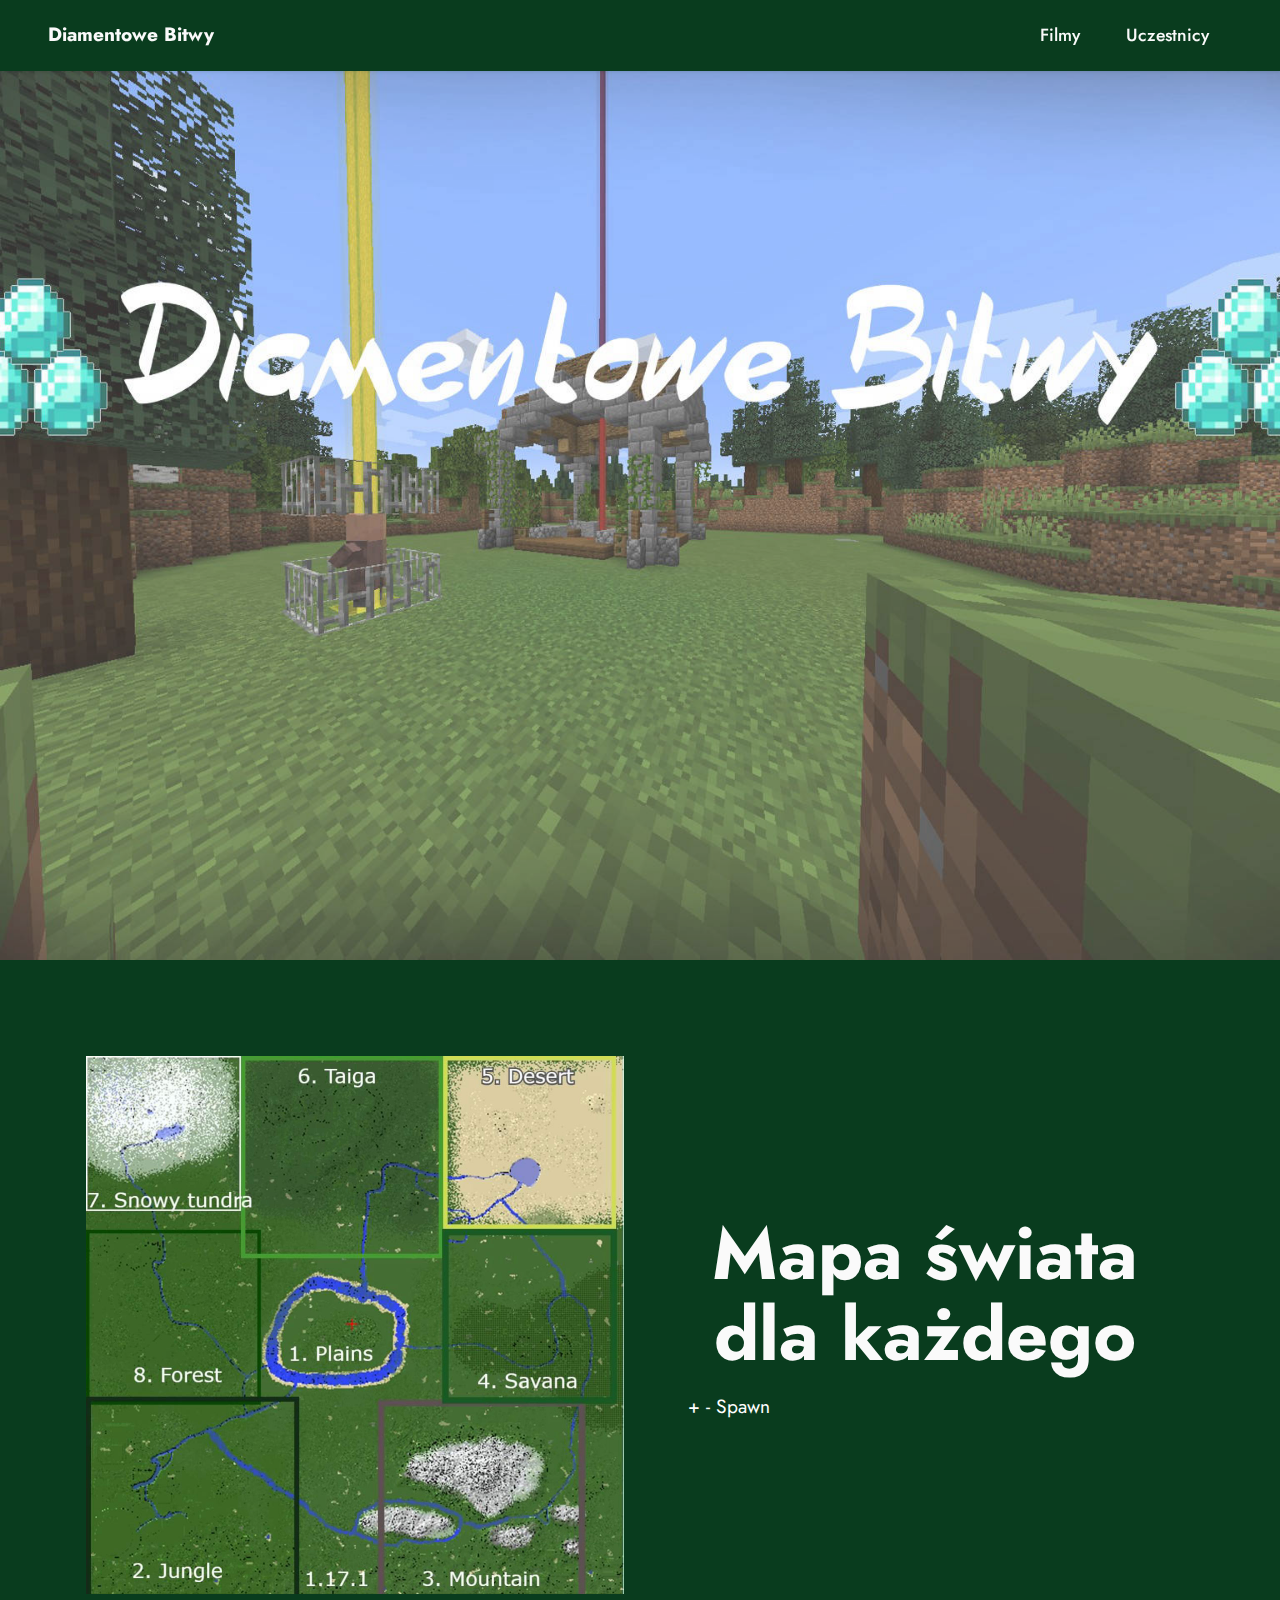
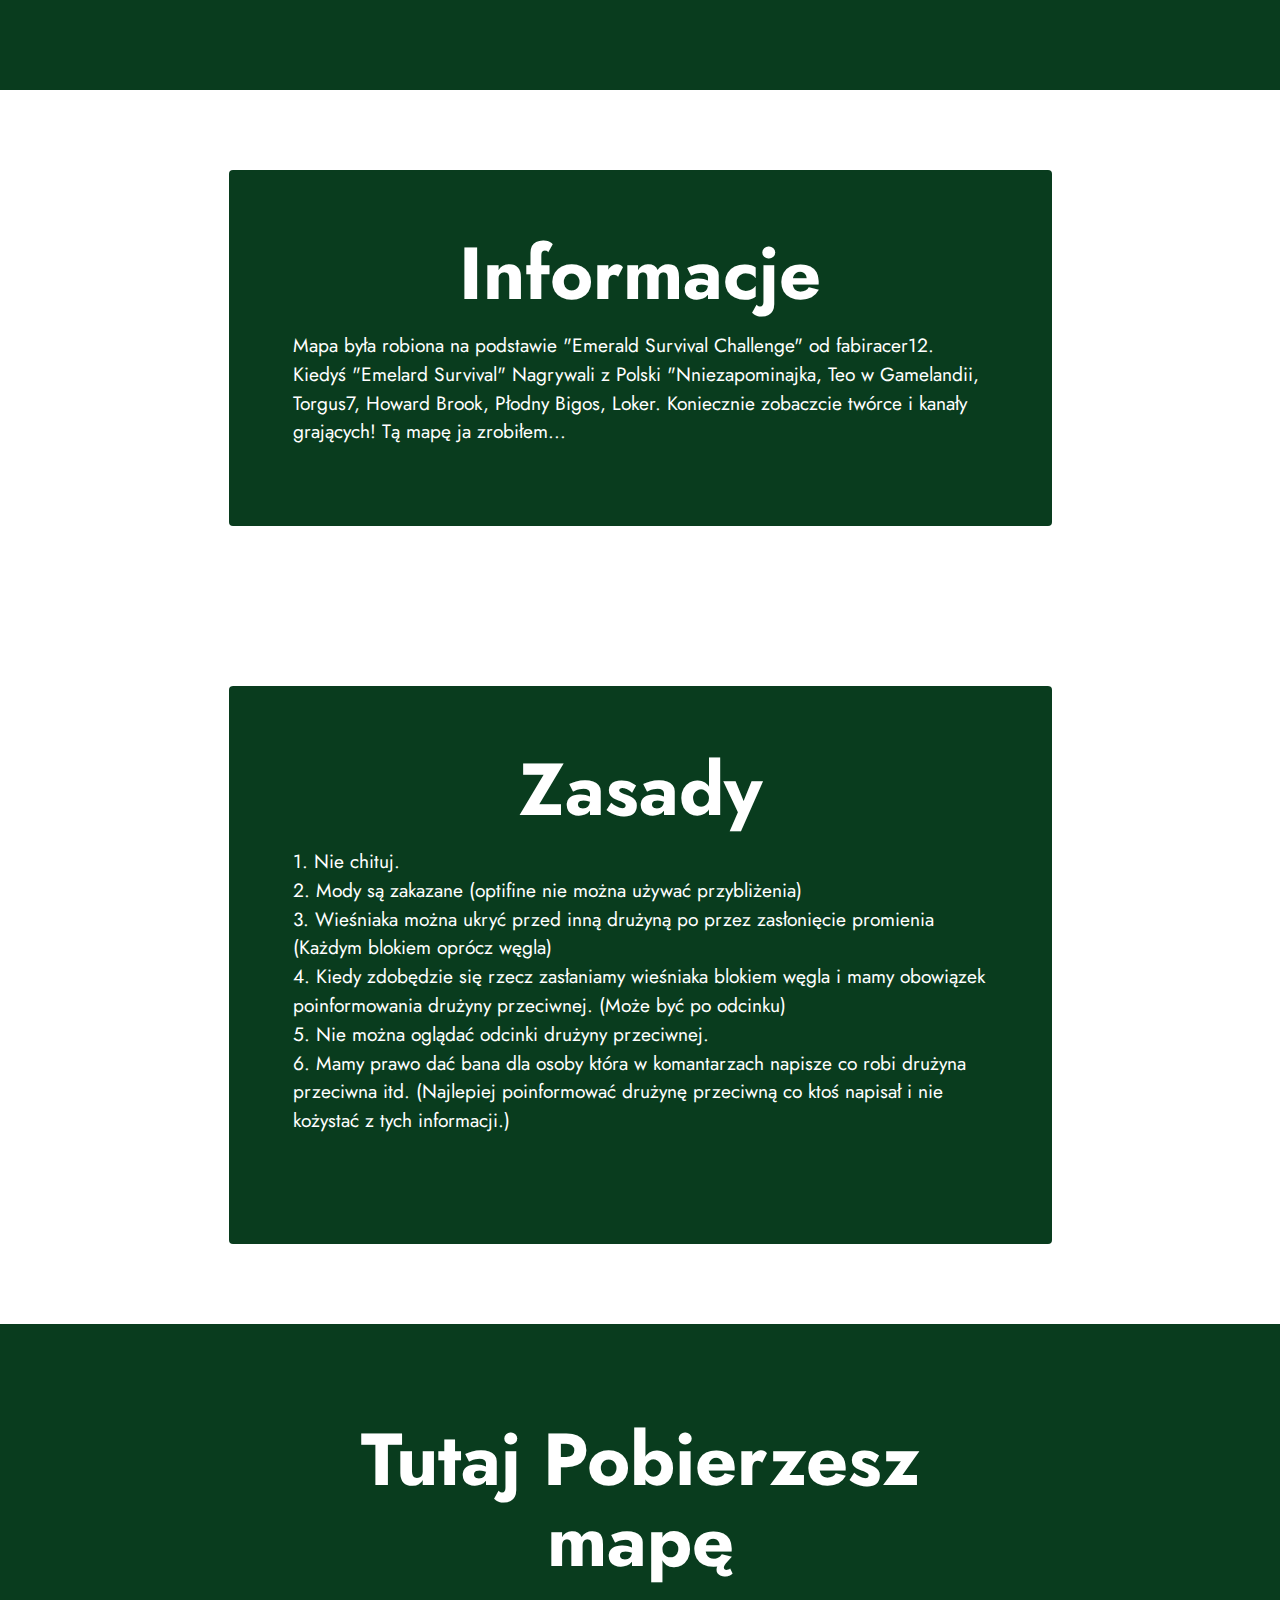
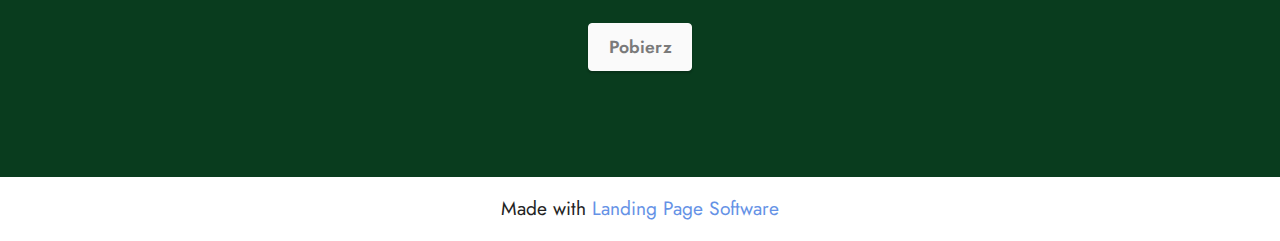
<file: index.html>
<!DOCTYPE html>
<html  >
<head>
  <!-- Site made with Mobirise Website Builder v5.8.4, https://mobirise.com -->
  <meta charset="UTF-8">
  <meta http-equiv="X-UA-Compatible" content="IE=edge">
  <meta name="generator" content="Mobirise v5.8.4, mobirise.com">
  <meta name="viewport" content="width=device-width, initial-scale=1, minimum-scale=1">
  <link rel="shortcut icon" href="assets/images/logo.png" type="image/x-icon">
  <meta name="description" content="">
  
  
  <title>Home</title>
  <link rel="stylesheet" href="assets/bootstrap/css/bootstrap.min.css">
  <link rel="stylesheet" href="assets/bootstrap/css/bootstrap-grid.min.css">
  <link rel="stylesheet" href="assets/bootstrap/css/bootstrap-reboot.min.css">
  <link rel="stylesheet" href="assets/parallax/jarallax.css">
  <link rel="stylesheet" href="assets/dropdown/css/style.css">
  <link rel="stylesheet" href="assets/socicon/css/styles.css">
  <link rel="stylesheet" href="assets/theme/css/style.css">
  <link rel="preload" href="https://fonts.googleapis.com/css?family=Jost:100,200,300,400,500,600,700,800,900,100i,200i,300i,400i,500i,600i,700i,800i,900i&display=swap" as="style" onload="this.onload=null;this.rel='stylesheet'">
  <noscript><link rel="stylesheet" href="https://fonts.googleapis.com/css?family=Jost:100,200,300,400,500,600,700,800,900,100i,200i,300i,400i,500i,600i,700i,800i,900i&display=swap"></noscript>
  <link rel="preload" as="style" href="assets/mobirise/css/mbr-additional.css"><link rel="stylesheet" href="assets/mobirise/css/mbr-additional.css" type="text/css">

  
  
  
</head>
<body>
  
  <section data-bs-version="5.1" class="menu menu1 cid-tIFEmfMjSr" once="menu" id="menu1-r">
    

    <nav class="navbar navbar-dropdown navbar-fixed-top navbar-expand-lg">
        <div class="container-fluid">
            <div class="navbar-brand">
                
                <span class="navbar-caption-wrap"><a class="navbar-caption text-white text-primary display-7" href="index.html">Diamentowe Bitwy</a></span>
            </div>
            <button class="navbar-toggler" type="button" data-toggle="collapse" data-bs-toggle="collapse" data-target="#navbarSupportedContent" data-bs-target="#navbarSupportedContent" aria-controls="navbarNavAltMarkup" aria-expanded="false" aria-label="Toggle navigation">
                <div class="hamburger">
                    <span></span>
                    <span></span>
                    <span></span>
                    <span></span>
                </div>
            </button>
            <div class="collapse navbar-collapse" id="navbarSupportedContent">
                <ul class="navbar-nav nav-dropdown nav-right" data-app-modern-menu="true"><li class="nav-item"><a class="nav-link link text-white text-primary display-4" href="page1.html">Filmy</a></li>
                    <li class="nav-item"><a class="nav-link link text-white text-primary display-4" href="page2.html">Uczestnicy</a></li></ul>
                
                
            </div>
        </div>
    </nav>
</section>

<section data-bs-version="5.1" class="header3 cid-tBj3j4cXCJ mbr-fullscreen" id="header3-k">

    

    
    <div class="mbr-overlay" style="opacity: 0.2; background-color: rgb(255, 255, 255);"></div>

    <div class="align-center container">
        <div class="row justify-content-end">
            <div class="col-12 col-lg-6">
                <h1 class="mbr-section-title mbr-fonts-style mb-3 display-1"></h1>
                
                <p class="mbr-text mbr-fonts-style display-7"></p>
                
            </div>
        </div>
    </div>
</section>

<section data-bs-version="5.1" class="header11 cid-tBj3AM54UW" id="header11-l">

    

    
    

    <div class="container">
        <div class="row justify-content-center">
            <div class="col-12 col-md-6 image-wrapper">
                <img class="w-100" src="assets/images/333593899-150617737861960-5269788761025843151-n-1076x1076.jpg" alt="Mobirise Website Builder">
            </div>
            <div class="col-12 col-md">
                <div class="text-wrapper text-center">
                    <h1 class="mbr-section-title mbr-fonts-style mb-3 display-1"><strong>Mapa świata</strong><br><strong>dla każdego</strong></h1>
                    <p class="mbr-text mbr-fonts-style display-7">+ - Spawn</p>
                    
                </div>
            </div>
        </div>
    </div>
</section>

<section data-bs-version="5.1" class="header12 cid-tBj5zyMYZY mbr-parallax-background" id="header12-n">

    

    
    <div class="mbr-overlay" style="opacity: 0.3; background-color: rgb(255, 255, 255);">
    </div>
    <div class="container">
        <div class="row justify-content-center">
            <div class="card col-12 col-md-12 col-lg-9">
                <div class="card-wrapper">
                    <div class="card-box align-center">
                        <h1 class="card-title mbr-fonts-style mb-3 display-1"><strong>Informacje</strong></h1>
                        <p class="mbr-text mbr-fonts-style display-7">Mapa była robiona na podstawie "Emerald Survival Challenge" od fabiracer12.&nbsp;<br>Kiedyś "Emelard Survival" Nagrywali z Polski "Nniezapominajka, Teo w Gamelandii, Torgus7, Howard Brook, Płodny Bigos, Loker. Koniecznie zobaczcie twórce i kanały grających! Tą mapę ja zrobiłem...</p>
                        
                    </div>
                </div>
            </div>
        </div>
    </div>
</section>

<section data-bs-version="5.1" class="header12 cid-tBj4MFGU7x mbr-parallax-background" id="header12-m">

    

    
    <div class="mbr-overlay" style="opacity: 0.3; background-color: rgb(255, 255, 255);">
    </div>
    <div class="container">
        <div class="row justify-content-center">
            <div class="card col-12 col-md-12 col-lg-9">
                <div class="card-wrapper">
                    <div class="card-box align-center">
                        <h1 class="card-title mbr-fonts-style mb-3 display-1"><strong>Zasady</strong></h1>
                        <p class="mbr-text mbr-fonts-style display-7">1. Nie chituj.<br>2. Mody są zakazane (optifine nie można używać przybliżenia)<br>3. Wieśniaka można ukryć przed inną drużyną po przez zasłonięcie promienia (Każdym blokiem oprócz węgla)<br>4. Kiedy zdobędzie się rzecz zasłaniamy wieśniaka blokiem węgla i mamy obowiązek poinformowania drużyny przeciwnej. (Może być po odcinku)<br>5. Nie można oglądać odcinki drużyny przeciwnej.&nbsp;<br>6. Mamy prawo dać bana dla osoby która w komantarzach napisze co robi drużyna przeciwna itd. (Najlepiej poinformować drużynę przeciwną co ktoś napisał i nie kożystać z tych informacji.)<br><br></p>
                        
                    </div>
                </div>
            </div>
        </div>
    </div>
</section>

<section data-bs-version="5.1" class="info1 cid-tBjaaHcxC1" id="info1-q">
    

    
    
    <div class="align-center container">
        <div class="row justify-content-center">
            <div class="col-12 col-lg-8">
                <h3 class="mbr-section-title mb-4 mbr-fonts-style display-1">
                    <strong>Tutaj Pobierzesz mapę</strong></h3>
                
                <div class="mbr-section-btn"><a class="btn btn-white display-4" href="https://mega.nz/file/nn4FRabK#D6JjVZd9YiImeZvHR_sEaXk6eDS97fbEOVmbE5u9Cl4">Pobierz</a></div>
            </div>
        </div>
    </div>
</section><section class="display-7" style="padding: 0;align-items: center;justify-content: center;flex-wrap: wrap;    align-content: center;display: flex;position: relative;height: 4rem;"><a href="https://mobiri.se/2761815" style="flex: 1 1;height: 4rem;position: absolute;width: 100%;z-index: 1;"><img alt="" style="height: 4rem;" src="[data-uri]"></a><p style="margin: 0;text-align: center;" class="display-7">Made with &#8204;</p><a style="z-index:1" href="https://mobirise.com/builder/landing-page-software.html">Landing Page Software</a></section><script src="assets/bootstrap/js/bootstrap.bundle.min.js"></script>  <script src="assets/parallax/jarallax.js"></script>  <script src="assets/smoothscroll/smooth-scroll.js"></script>  <script src="assets/ytplayer/index.js"></script>  <script src="assets/dropdown/js/navbar-dropdown.js"></script>  <script src="assets/theme/js/script.js"></script>  
  
  
</body>
</html>
</file>
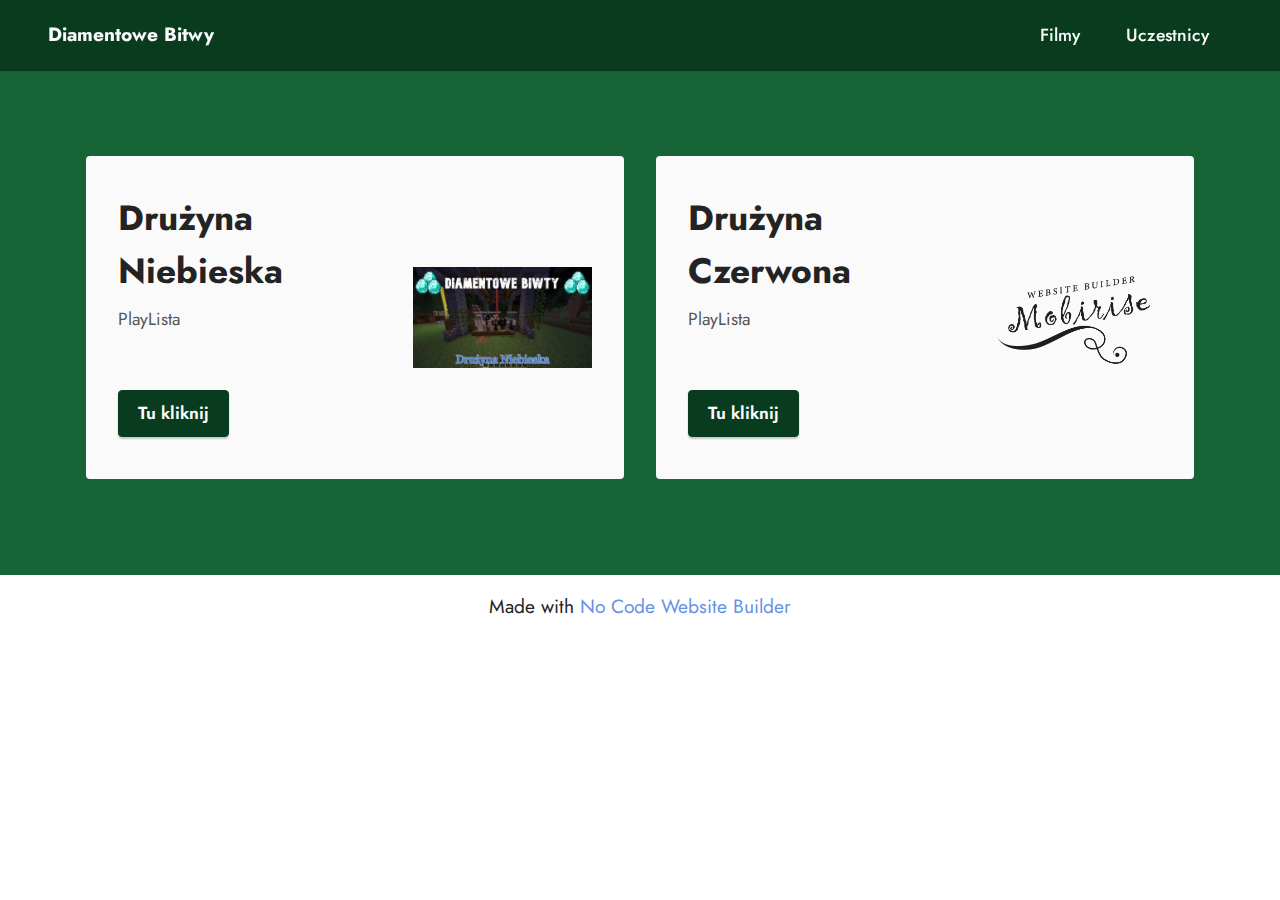
<file: page1.html>
<!DOCTYPE html>
<html  >
<head>
  <!-- Site made with Mobirise Website Builder v5.8.4, https://mobirise.com -->
  <meta charset="UTF-8">
  <meta http-equiv="X-UA-Compatible" content="IE=edge">
  <meta name="generator" content="Mobirise v5.8.4, mobirise.com">
  <meta name="viewport" content="width=device-width, initial-scale=1, minimum-scale=1">
  <link rel="shortcut icon" href="assets/images/logo.png" type="image/x-icon">
  <meta name="description" content="">
  
  
  <title>Filmy</title>
  <link rel="stylesheet" href="assets/web/assets/mobirise-icons2/mobirise2.css">
  <link rel="stylesheet" href="assets/bootstrap/css/bootstrap.min.css">
  <link rel="stylesheet" href="assets/bootstrap/css/bootstrap-grid.min.css">
  <link rel="stylesheet" href="assets/bootstrap/css/bootstrap-reboot.min.css">
  <link rel="stylesheet" href="assets/dropdown/css/style.css">
  <link rel="stylesheet" href="assets/socicon/css/styles.css">
  <link rel="stylesheet" href="assets/theme/css/style.css">
  <link rel="preload" href="https://fonts.googleapis.com/css?family=Jost:100,200,300,400,500,600,700,800,900,100i,200i,300i,400i,500i,600i,700i,800i,900i&display=swap" as="style" onload="this.onload=null;this.rel='stylesheet'">
  <noscript><link rel="stylesheet" href="https://fonts.googleapis.com/css?family=Jost:100,200,300,400,500,600,700,800,900,100i,200i,300i,400i,500i,600i,700i,800i,900i&display=swap"></noscript>
  <link rel="preload" as="style" href="assets/mobirise/css/mbr-additional.css"><link rel="stylesheet" href="assets/mobirise/css/mbr-additional.css" type="text/css">

  
  
  
</head>
<body>
  
  <section data-bs-version="5.1" class="menu menu1 cid-tIFEmfMjSr" once="menu" id="menu1-s">
    

    <nav class="navbar navbar-dropdown navbar-fixed-top navbar-expand-lg">
        <div class="container-fluid">
            <div class="navbar-brand">
                
                <span class="navbar-caption-wrap"><a class="navbar-caption text-white text-primary display-7" href="index.html">Diamentowe Bitwy</a></span>
            </div>
            <button class="navbar-toggler" type="button" data-toggle="collapse" data-bs-toggle="collapse" data-target="#navbarSupportedContent" data-bs-target="#navbarSupportedContent" aria-controls="navbarNavAltMarkup" aria-expanded="false" aria-label="Toggle navigation">
                <div class="hamburger">
                    <span></span>
                    <span></span>
                    <span></span>
                    <span></span>
                </div>
            </button>
            <div class="collapse navbar-collapse" id="navbarSupportedContent">
                <ul class="navbar-nav nav-dropdown nav-right" data-app-modern-menu="true"><li class="nav-item"><a class="nav-link link text-white text-primary display-4" href="page1.html">Filmy</a></li>
                    <li class="nav-item"><a class="nav-link link text-white text-primary display-4" href="page2.html">Uczestnicy</a></li></ul>
                
                
            </div>
        </div>
    </nav>
</section>

<section data-bs-version="5.1" class="features4 cid-tIFG67eZ24" id="features5-t">

    

    
    
    <div class="container">
        <div class="row">
            <div class="col-12 col-lg-6">
                <div class="card-wrapper">
                    <div class="row">
                        <div class="col-12 col-md-7">
                            <div class="text-wrapper">
                                <h6 class="card-subtitle mbr-fonts-style mb-2 display-4"></h6>
                                <h5 class="card-title mbr-fonts-style display-5">
                                    <strong>Drużyna Niebieska&nbsp;</strong></h5>
                                <p class="mbr-text mbr-fonts-style mb-5 display-4">PlayLista&nbsp;</p>
                                <div class="mbr-section-btn"><a href="https://mobiri.se" class="btn btn-success display-4">Tu kliknij</a></div>
                            </div>
                        </div>
                        <div class="col-12 col-md-5">
                            <div class="img-wrapper">
                                <img src="assets/images/diamentowa-druzyna-niebieska-0-432x243.jpeg" alt="Mobirise Website Builder">
                            </div>
                        </div>
                    </div>
                </div>
            </div>
            <div class="col-12 col-lg-6">
                <div class="card-wrapper">
                    <div class="row">
                        <div class="col-12 col-md-7">
                            <div class="text-wrapper">
                                <h6 class="card-subtitle mbr-fonts-style mb-2 display-4"></h6>
                                <h5 class="card-title mbr-fonts-style display-5"><strong>Drużyna Czerwona&nbsp;</strong></h5>
                                <p class="mbr-text mbr-fonts-style mb-5 display-4">PlayLista</p>
                                <div class="mbr-section-btn"><a href="https://mobiri.se" class="btn btn-success display-4">Tu kliknij</a></div>
                            </div>
                        </div>
                        <div class="col-12 col-md-5">
                            <div class="img-wrapper">
                                <img src="assets/images/3.png" alt="Mobirise Website Builder">
                            </div>
                        </div>
                    </div>
                </div>
            </div>
        </div>
    </div>
</section><section class="display-7" style="padding: 0;align-items: center;justify-content: center;flex-wrap: wrap;    align-content: center;display: flex;position: relative;height: 4rem;"><a href="https://mobiri.se/2761815" style="flex: 1 1;height: 4rem;position: absolute;width: 100%;z-index: 1;"><img alt="" style="height: 4rem;" src="[data-uri]"></a><p style="margin: 0;text-align: center;" class="display-7">Made with &#8204;</p><a style="z-index:1" href="https://mobirise.com/builder/no-code-website-builder.html">No Code Website Builder</a></section><script src="assets/bootstrap/js/bootstrap.bundle.min.js"></script>  <script src="assets/smoothscroll/smooth-scroll.js"></script>  <script src="assets/ytplayer/index.js"></script>  <script src="assets/dropdown/js/navbar-dropdown.js"></script>  <script src="assets/theme/js/script.js"></script>  
  
  
</body>
</html>
</file>
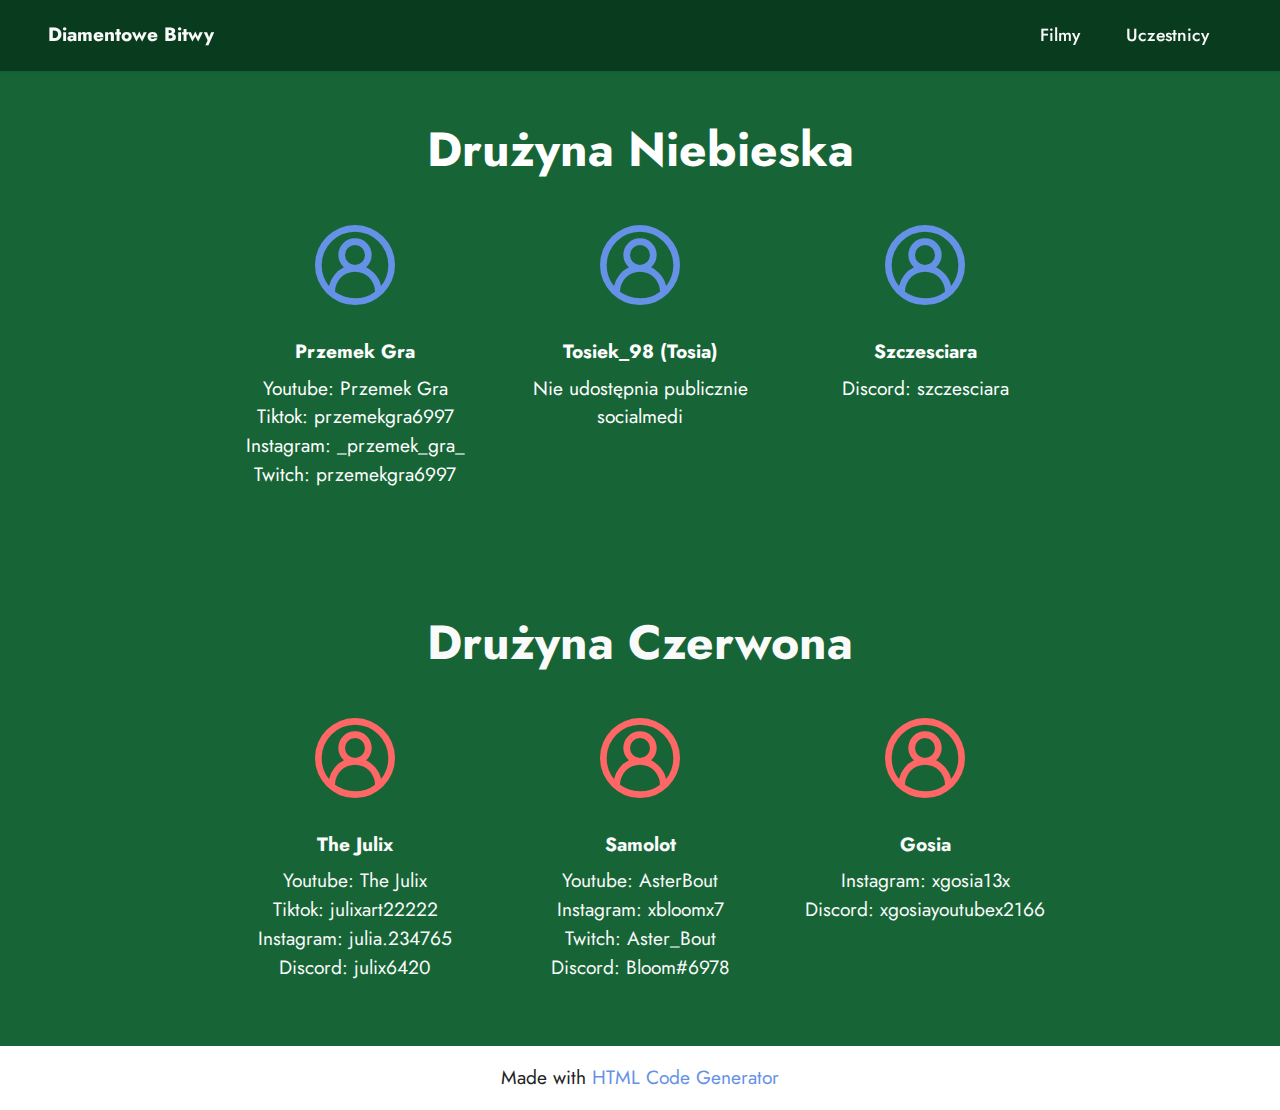
<file: page2.html>
<!DOCTYPE html>
<html  >
<head>
  <!-- Site made with Mobirise Website Builder v5.8.4, https://mobirise.com -->
  <meta charset="UTF-8">
  <meta http-equiv="X-UA-Compatible" content="IE=edge">
  <meta name="generator" content="Mobirise v5.8.4, mobirise.com">
  <meta name="viewport" content="width=device-width, initial-scale=1, minimum-scale=1">
  <link rel="shortcut icon" href="assets/images/logo.png" type="image/x-icon">
  <meta name="description" content="">
  
  
  <title>uczestnicy</title>
  <link rel="stylesheet" href="assets/web/assets/mobirise-icons2/mobirise2.css">
  <link rel="stylesheet" href="assets/bootstrap/css/bootstrap.min.css">
  <link rel="stylesheet" href="assets/bootstrap/css/bootstrap-grid.min.css">
  <link rel="stylesheet" href="assets/bootstrap/css/bootstrap-reboot.min.css">
  <link rel="stylesheet" href="assets/dropdown/css/style.css">
  <link rel="stylesheet" href="assets/socicon/css/styles.css">
  <link rel="stylesheet" href="assets/theme/css/style.css">
  <link rel="preload" href="https://fonts.googleapis.com/css?family=Jost:100,200,300,400,500,600,700,800,900,100i,200i,300i,400i,500i,600i,700i,800i,900i&display=swap" as="style" onload="this.onload=null;this.rel='stylesheet'">
  <noscript><link rel="stylesheet" href="https://fonts.googleapis.com/css?family=Jost:100,200,300,400,500,600,700,800,900,100i,200i,300i,400i,500i,600i,700i,800i,900i&display=swap"></noscript>
  <link rel="preload" as="style" href="assets/mobirise/css/mbr-additional.css"><link rel="stylesheet" href="assets/mobirise/css/mbr-additional.css" type="text/css">

  
  
  
</head>
<body>
  
  <section data-bs-version="5.1" class="menu menu1 cid-tIFEmfMjSr" once="menu" id="menu1-u">
    

    <nav class="navbar navbar-dropdown navbar-fixed-top navbar-expand-lg">
        <div class="container-fluid">
            <div class="navbar-brand">
                
                <span class="navbar-caption-wrap"><a class="navbar-caption text-white text-primary display-7" href="index.html">Diamentowe Bitwy</a></span>
            </div>
            <button class="navbar-toggler" type="button" data-toggle="collapse" data-bs-toggle="collapse" data-target="#navbarSupportedContent" data-bs-target="#navbarSupportedContent" aria-controls="navbarNavAltMarkup" aria-expanded="false" aria-label="Toggle navigation">
                <div class="hamburger">
                    <span></span>
                    <span></span>
                    <span></span>
                    <span></span>
                </div>
            </button>
            <div class="collapse navbar-collapse" id="navbarSupportedContent">
                <ul class="navbar-nav nav-dropdown nav-right" data-app-modern-menu="true"><li class="nav-item"><a class="nav-link link text-white text-primary display-4" href="page1.html">Filmy</a></li>
                    <li class="nav-item"><a class="nav-link link text-white text-primary display-4" href="page2.html">Uczestnicy</a></li></ul>
                
                
            </div>
        </div>
    </nav>
</section>

<section data-bs-version="5.1" class="features1 cid-tIFIr1PG9h" id="features1-v">
    

    
    
    <div class="container">
        <div class="row">
            <div class="col-12 col-lg-9">
                <h3 class="mbr-section-title mbr-fonts-style align-center mb-0 display-2">
                    <strong>Drużyna Niebieska</strong></h3>
                
            </div>
        </div>
        <div class="row">
            <div class="card col-12 col-md-6 col-lg-3">
                <div class="card-wrapper">
                    <div class="card-box align-center">
                        <div class="iconfont-wrapper">
                            <span class="mbr-iconfont mobi-mbri-user-2 mobi-mbri"></span>
                        </div>
                        <h5 class="card-title mbr-fonts-style display-7"><strong>Przemek Gra</strong></h5>
                        <p class="card-text mbr-fonts-style display-7">Youtube: Przemek Gra<br>Tiktok: przemekgra6997<br>Instagram: _przemek_gra_<br>Twitch: przemekgra6997</p>
                    </div>
                </div>
            </div>
            <div class="card col-12 col-md-6 col-lg-3">
                <div class="card-wrapper">
                    <div class="card-box align-center">
                        <div class="iconfont-wrapper">
                            <span class="mbr-iconfont mobi-mbri-user-2 mobi-mbri"></span>
                        </div>
                        <h5 class="card-title mbr-fonts-style display-7"><strong>Tosiek_98 (Tosia)</strong></h5>
                        <p class="card-text mbr-fonts-style display-7">Nie udostępnia publicznie socialmedi</p>
                    </div>
                </div>
            </div>
            <div class="card col-12 col-md-6 col-lg-3">
                <div class="card-wrapper">
                    <div class="card-box align-center">
                        <div class="iconfont-wrapper">
                            <span class="mbr-iconfont mobi-mbri-user-2 mobi-mbri"></span>
                        </div>
                        <h5 class="card-title mbr-fonts-style display-7"><strong>Szczesciara</strong></h5>
                        <p class="card-text mbr-fonts-style display-7">Discord:&nbsp;szczesciara</p>
                    </div>
                </div>
            </div>
            
        </div>
    </div>
</section>

<section data-bs-version="5.1" class="features1 cid-tIFIrtnD5q" id="features1-w">
    

    
    
    <div class="container">
        <div class="row">
            <div class="col-12 col-lg-9">
                <h3 class="mbr-section-title mbr-fonts-style align-center mb-0 display-2"><strong>Drużyna Czerwona</strong></h3>
                
            </div>
        </div>
        <div class="row">
            <div class="card col-12 col-md-6 col-lg-3">
                <div class="card-wrapper">
                    <div class="card-box align-center">
                        <div class="iconfont-wrapper">
                            <span class="mbr-iconfont mobi-mbri-user-2 mobi-mbri"></span>
                        </div>
                        <h5 class="card-title mbr-fonts-style display-7"><strong>The Julix</strong></h5>
                        <p class="card-text mbr-fonts-style display-7">Youtube: The Julix<br>Tiktok: julixart22222<br>Instagram:&nbsp;julia.234765<br>Discord:&nbsp;julix6420</p>
                    </div>
                </div>
            </div>
            <div class="card col-12 col-md-6 col-lg-3">
                <div class="card-wrapper">
                    <div class="card-box align-center">
                        <div class="iconfont-wrapper">
                            <span class="mbr-iconfont mobi-mbri-user-2 mobi-mbri"></span>
                        </div>
                        <h5 class="card-title mbr-fonts-style display-7"><strong>Samolot</strong></h5>
                        <p class="card-text mbr-fonts-style display-7">Youtube: AsterBout<br>Instagram: xbloomx7<br>Twitch: Aster_Bout<br>Discord: Bloom#6978</p>
                    </div>
                </div>
            </div>
            <div class="card col-12 col-md-6 col-lg-3">
                <div class="card-wrapper">
                    <div class="card-box align-center">
                        <div class="iconfont-wrapper">
                            <span class="mbr-iconfont mobi-mbri-user-2 mobi-mbri"></span>
                        </div>
                        <h5 class="card-title mbr-fonts-style display-7"><strong>Gosia</strong></h5>
                        <p class="card-text mbr-fonts-style display-7">Instagram: xgosia13x<br>Discord:&nbsp;xgosiayoutubex2166</p>
                    </div>
                </div>
            </div>
            
        </div>
    </div>
</section><section class="display-7" style="padding: 0;align-items: center;justify-content: center;flex-wrap: wrap;    align-content: center;display: flex;position: relative;height: 4rem;"><a href="https://mobiri.se/2761815" style="flex: 1 1;height: 4rem;position: absolute;width: 100%;z-index: 1;"><img alt="" style="height: 4rem;" src="[data-uri]"></a><p style="margin: 0;text-align: center;" class="display-7">Made with  &#8204;</p><a style="z-index:1" href="https://mobirise.com/builder/html-code-generator.html">HTML Code Generator</a></section><script src="assets/bootstrap/js/bootstrap.bundle.min.js"></script>  <script src="assets/smoothscroll/smooth-scroll.js"></script>  <script src="assets/ytplayer/index.js"></script>  <script src="assets/dropdown/js/navbar-dropdown.js"></script>  <script src="assets/theme/js/script.js"></script>  
  
  
</body>
</html>
</file>
<file: assets/parallax/jarallax.css>
.jarallax {
    position: relative;
    z-index: 0;
}
.jarallax > .jarallax-img {
    position: absolute;
    object-fit: cover;
    /* support for plugin https://github.com/bfred-it/object-fit-images */
    font-family: 'object-fit: cover;';
    top: 0;
    left: 0;
    width: 100%;
    height: 100%;
    z-index: -1;
}
</file>
<file: assets/dropdown/css/style.css>
.navbar-dropdown {
  left: 0;
  padding: 0;
  position: absolute;
  right: 0;
  top: 0;
  transition: all 0.45s ease;
  z-index: 1030;
  background: #282828; }
  .navbar-dropdown .navbar-logo {
    margin-right: 0.8rem;
    transition: margin 0.3s ease-in-out;
    vertical-align: middle; }
    .navbar-dropdown .navbar-logo img {
      height: 3.125rem;
      transition: all 0.3s ease-in-out; }
    .navbar-dropdown .navbar-logo.mbr-iconfont {
      font-size: 3.125rem;
      line-height: 3.125rem; }
  .navbar-dropdown .navbar-caption {
    font-weight: 700;
    white-space: normal;
    vertical-align: -4px;
    line-height: 3.125rem !important; }
    .navbar-dropdown .navbar-caption, .navbar-dropdown .navbar-caption:hover {
      color: inherit;
      text-decoration: none; }
  .navbar-dropdown .mbr-iconfont + .navbar-caption {
    vertical-align: -1px; }
  .navbar-dropdown.navbar-fixed-top {
    position: fixed; }
  .navbar-dropdown .navbar-brand span {
    vertical-align: -4px; }
  .navbar-dropdown.bg-color.transparent {
    background: none; }
  .navbar-dropdown.navbar-short .navbar-brand {
    padding: 0.625rem 0; }
    .navbar-dropdown.navbar-short .navbar-brand span {
      vertical-align: -1px; }
  .navbar-dropdown.navbar-short .navbar-caption {
    line-height: 2.375rem !important;
    vertical-align: -2px; }
  .navbar-dropdown.navbar-short .navbar-logo {
    margin-right: 0.5rem; }
    .navbar-dropdown.navbar-short .navbar-logo img {
      height: 2.375rem; }
    .navbar-dropdown.navbar-short .navbar-logo.mbr-iconfont {
      font-size: 2.375rem;
      line-height: 2.375rem; }
  .navbar-dropdown.navbar-short .mbr-table-cell {
    height: 3.625rem; }
  .navbar-dropdown .navbar-close {
    left: 0.6875rem;
    position: fixed;
    top: 0.75rem;
    z-index: 1000; }
  .navbar-dropdown .hamburger-icon {
    content: "";
    display: inline-block;
    vertical-align: middle;
    width: 16px;
    -webkit-box-shadow: 0 -6px 0 1px #282828,0 0 0 1px #282828,0 6px 0 1px #282828;
    -moz-box-shadow: 0 -6px 0 1px #282828,0 0 0 1px #282828,0 6px 0 1px #282828;
    box-shadow: 0 -6px 0 1px #282828,0 0 0 1px #282828,0 6px 0 1px #282828; }

.dropdown-menu .dropdown-toggle[data-toggle="dropdown-submenu"]::after {
  border-bottom: 0.35em solid transparent;
  border-left: 0.35em solid;
  border-right: 0;
  border-top: 0.35em solid transparent;
  margin-left: 0.3rem; }

.dropdown-menu .dropdown-item:focus {
  outline: 0; }

.nav-dropdown {
  font-size: 0.75rem;
  font-weight: 500;
  height: auto !important; }
  .nav-dropdown .nav-btn {
    padding-left: 1rem; }
  .nav-dropdown .link {
    margin: .667em 1.667em;
    font-weight: 500;
    padding: 0;
    transition: color .2s ease-in-out; }
    .nav-dropdown .link.dropdown-toggle {
      margin-right: 2.583em; }
      .nav-dropdown .link.dropdown-toggle::after {
        margin-left: .25rem;
        border-top: 0.35em solid;
        border-right: 0.35em solid transparent;
        border-left: 0.35em solid transparent;
        border-bottom: 0; }
      .nav-dropdown .link.dropdown-toggle[aria-expanded="true"] {
        margin: 0;
        padding: 0.667em 3.263em  0.667em 1.667em; }
  .nav-dropdown .link::after,
  .nav-dropdown .dropdown-item::after {
    color: inherit; }
  .nav-dropdown .btn {
    font-size: 0.75rem;
    font-weight: 700;
    letter-spacing: 0;
    margin-bottom: 0;
    padding-left: 1.25rem;
    padding-right: 1.25rem; }
  .nav-dropdown .dropdown-menu {
    border-radius: 0;
    border: 0;
    left: 0;
    margin: 0;
    padding-bottom: 1.25rem;
    padding-top: 1.25rem;
    position: relative; }
  .nav-dropdown .dropdown-submenu {
    margin-left: 0.125rem;
    top: 0; }
  .nav-dropdown .dropdown-item {
    font-weight: 500;
    line-height: 2;
    padding: 0.3846em 4.615em 0.3846em 1.5385em;
    position: relative;
    transition: color .2s ease-in-out, background-color .2s ease-in-out; }
    .nav-dropdown .dropdown-item::after {
      margin-top: -0.3077em;
      position: absolute;
      right: 1.1538em;
      top: 50%; }
    .nav-dropdown .dropdown-item:focus, .nav-dropdown .dropdown-item:hover {
      background: none; }

@media (max-width: 767px) {
  .nav-dropdown.navbar-toggleable-sm {
    bottom: 0;
    display: none;
    left: 0;
    overflow-x: hidden;
    position: fixed;
    top: 0;
    transform: translateX(-100%);
    -ms-transform: translateX(-100%);
    -webkit-transform: translateX(-100%);
    width: 18.75rem;
    z-index: 999; } }
.nav-dropdown.navbar-toggleable-xl {
  bottom: 0;
  display: none;
  left: 0;
  overflow-x: hidden;
  position: fixed;
  top: 0;
  transform: translateX(-100%);
  -ms-transform: translateX(-100%);
  -webkit-transform: translateX(-100%);
  width: 18.75rem;
  z-index: 999; }

.nav-dropdown-sm {
  display: block !important;
  overflow-x: hidden;
  overflow: auto;
  padding-top: 3.875rem; }
  .nav-dropdown-sm::after {
    content: "";
    display: block;
    height: 3rem;
    width: 100%; }
  .nav-dropdown-sm.collapse.in ~ .navbar-close {
    display: block !important; }
  .nav-dropdown-sm.collapsing, .nav-dropdown-sm.collapse.in {
    transform: translateX(0);
    -ms-transform: translateX(0);
    -webkit-transform: translateX(0);
    transition: all 0.25s ease-out;
    -webkit-transition: all 0.25s ease-out;
    background: #282828; }
  .nav-dropdown-sm.collapsing[aria-expanded="false"] {
    transform: translateX(-100%);
    -ms-transform: translateX(-100%);
    -webkit-transform: translateX(-100%); }
  .nav-dropdown-sm .nav-item {
    display: block;
    margin-left: 0 !important;
    padding-left: 0; }
  .nav-dropdown-sm .link,
  .nav-dropdown-sm .dropdown-item {
    border-top: 1px dotted rgba(255, 255, 255, 0.1);
    font-size: 0.8125rem;
    line-height: 1.6;
    margin: 0 !important;
    padding: 0.875rem 2.4rem 0.875rem 1.5625rem !important;
    position: relative;
    white-space: normal; }
    .nav-dropdown-sm .link:focus, .nav-dropdown-sm .link:hover,
    .nav-dropdown-sm .dropdown-item:focus,
    .nav-dropdown-sm .dropdown-item:hover {
      background: rgba(0, 0, 0, 0.2) !important;
      color: #c0a375; }
  .nav-dropdown-sm .nav-btn {
    position: relative;
    padding: 1.5625rem 1.5625rem 0 1.5625rem; }
    .nav-dropdown-sm .nav-btn::before {
      border-top: 1px dotted rgba(255, 255, 255, 0.1);
      content: "";
      left: 0;
      position: absolute;
      top: 0;
      width: 100%; }
    .nav-dropdown-sm .nav-btn + .nav-btn {
      padding-top: 0.625rem; }
      .nav-dropdown-sm .nav-btn + .nav-btn::before {
        display: none; }
  .nav-dropdown-sm .btn {
    padding: 0.625rem 0; }
  .nav-dropdown-sm .dropdown-toggle[data-toggle="dropdown-submenu"]::after {
    margin-left: .25rem;
    border-top: 0.35em solid;
    border-right: 0.35em solid transparent;
    border-left: 0.35em solid transparent;
    border-bottom: 0; }
  .nav-dropdown-sm .dropdown-toggle[data-toggle="dropdown-submenu"][aria-expanded="true"]::after {
    border-top: 0;
    border-right: 0.35em solid transparent;
    border-left: 0.35em solid transparent;
    border-bottom: 0.35em solid; }
  .nav-dropdown-sm .dropdown-menu {
    margin: 0;
    padding: 0;
    position: relative;
    top: 0;
    left: 0;
    width: 100%;
    border: 0;
    float: none;
    border-radius: 0;
    background: none; }
  .nav-dropdown-sm .dropdown-submenu {
    left: 100%;
    margin-left: 0.125rem;
    margin-top: -1.25rem;
    top: 0; }

.navbar-toggleable-sm .nav-dropdown .dropdown-menu {
  position: absolute; }

.navbar-toggleable-sm .nav-dropdown .dropdown-submenu {
  left: 100%;
  margin-left: 0.125rem;
  margin-top: -1.25rem;
  top: 0; }

.navbar-toggleable-sm.opened .nav-dropdown .dropdown-menu {
  position: relative; }

.navbar-toggleable-sm.opened .nav-dropdown .dropdown-submenu {
  left: 0;
  margin-left: 00rem;
  margin-top: 0rem;
  top: 0; }

.is-builder .nav-dropdown.collapsing {
  transition: none !important; }
</file>
<file: assets/socicon/css/styles.css>
@charset "UTF-8";

@font-face {
  font-family: 'Socicon';
  src:  url('../fonts/socicon.eot');
  src:  url('../fonts/socicon.eot?#iefix') format('embedded-opentype'),
    url('../fonts/socicon.woff2') format('woff2'),
    url('../fonts/socicon.ttf') format('truetype'),
    url('../fonts/socicon.woff') format('woff'),
    url('../fonts/socicon.svg#socicon') format('svg');
  font-weight: normal;
  font-style: normal;
  font-display: swap;
}

[data-icon]:before {
  font-family: "socicon" !important;
  content: attr(data-icon);
  font-style: normal !important;
  font-weight: normal !important;
  font-variant: normal !important;
  text-transform: none !important;
  speak: none;
  line-height: 1;
  -webkit-font-smoothing: antialiased;
  -moz-osx-font-smoothing: grayscale;
}

[class^="socicon-"], [class*=" socicon-"] {
  /* use !important to prevent issues with browser extensions that change fonts */
  font-family: 'Socicon' !important;
  speak: none;
  font-style: normal;
  font-weight: normal;
  font-variant: normal;
  text-transform: none;
  line-height: 1;

  /* Better Font Rendering =========== */
  -webkit-font-smoothing: antialiased;
  -moz-osx-font-smoothing: grayscale;
}

.socicon-eitaa:before {
  content: "\e97c";
}
.socicon-soroush:before {
  content: "\e97d";
}
.socicon-bale:before {
  content: "\e97e";
}
.socicon-zazzle:before {
  content: "\e97b";
}
.socicon-society6:before {
  content: "\e97a";
}
.socicon-redbubble:before {
  content: "\e979";
}
.socicon-avvo:before {
  content: "\e978";
}
.socicon-stitcher:before {
  content: "\e977";
}
.socicon-googlehangouts:before {
  content: "\e974";
}
.socicon-dlive:before {
  content: "\e975";
}
.socicon-vsco:before {
  content: "\e976";
}
.socicon-flipboard:before {
  content: "\e973";
}
.socicon-ubuntu:before {
  content: "\e958";
}
.socicon-artstation:before {
  content: "\e959";
}
.socicon-invision:before {
  content: "\e95a";
}
.socicon-torial:before {
  content: "\e95b";
}
.socicon-collectorz:before {
  content: "\e95c";
}
.socicon-seenthis:before {
  content: "\e95d";
}
.socicon-googleplaymusic:before {
  content: "\e95e";
}
.socicon-debian:before {
  content: "\e95f";
}
.socicon-filmfreeway:before {
  content: "\e960";
}
.socicon-gnome:before {
  content: "\e961";
}
.socicon-itchio:before {
  content: "\e962";
}
.socicon-jamendo:before {
  content: "\e963";
}
.socicon-mix:before {
  content: "\e964";
}
.socicon-sharepoint:before {
  content: "\e965";
}
.socicon-tinder:before {
  content: "\e966";
}
.socicon-windguru:before {
  content: "\e967";
}
.socicon-cdbaby:before {
  content: "\e968";
}
.socicon-elementaryos:before {
  content: "\e969";
}
.socicon-stage32:before {
  content: "\e96a";
}
.socicon-tiktok:before {
  content: "\e96b";
}
.socicon-gitter:before {
  content: "\e96c";
}
.socicon-letterboxd:before {
  content: "\e96d";
}
.socicon-threema:before {
  content: "\e96e";
}
.socicon-splice:before {
  content: "\e96f";
}
.socicon-metapop:before {
  content: "\e970";
}
.socicon-naver:before {
  content: "\e971";
}
.socicon-remote:before {
  content: "\e972";
}
.socicon-internet:before {
  content: "\e957";
}
.socicon-moddb:before {
  content: "\e94b";
}
.socicon-indiedb:before {
  content: "\e94c";
}
.socicon-traxsource:before {
  content: "\e94d";
}
.socicon-gamefor:before {
  content: "\e94e";
}
.socicon-pixiv:before {
  content: "\e94f";
}
.socicon-myanimelist:before {
  content: "\e950";
}
.socicon-blackberry:before {
  content: "\e951";
}
.socicon-wickr:before {
  content: "\e952";
}
.socicon-spip:before {
  content: "\e953";
}
.socicon-napster:before {
  content: "\e954";
}
.socicon-beatport:before {
  content: "\e955";
}
.socicon-hackerone:before {
  content: "\e956";
}
.socicon-hackernews:before {
  content: "\e946";
}
.socicon-smashwords:before {
  content: "\e947";
}
.socicon-kobo:before {
  content: "\e948";
}
.socicon-bookbub:before {
  content: "\e949";
}
.socicon-mailru:before {
  content: "\e94a";
}
.socicon-gitlab:before {
  content: "\e945";
}
.socicon-instructables:before {
  content: "\e944";
}
.socicon-portfolio:before {
  content: "\e943";
}
.socicon-codered:before {
  content: "\e940";
}
.socicon-origin:before {
  content: "\e941";
}
.socicon-nextdoor:before {
  content: "\e942";
}
.socicon-udemy:before {
  content: "\e93f";
}
.socicon-livemaster:before {
  content: "\e93e";
}
.socicon-crunchbase:before {
  content: "\e93b";
}
.socicon-homefy:before {
  content: "\e93c";
}
.socicon-calendly:before {
  content: "\e93d";
}
.socicon-realtor:before {
  content: "\e90f";
}
.socicon-tidal:before {
  content: "\e910";
}
.socicon-qobuz:before {
  content: "\e911";
}
.socicon-natgeo:before {
  content: "\e912";
}
.socicon-mastodon:before {
  content: "\e913";
}
.socicon-unsplash:before {
  content: "\e914";
}
.socicon-homeadvisor:before {
  content: "\e915";
}
.socicon-angieslist:before {
  content: "\e916";
}
.socicon-codepen:before {
  content: "\e917";
}
.socicon-slack:before {
  content: "\e918";
}
.socicon-openaigym:before {
  content: "\e919";
}
.socicon-logmein:before {
  content: "\e91a";
}
.socicon-fiverr:before {
  content: "\e91b";
}
.socicon-gotomeeting:before {
  content: "\e91c";
}
.socicon-aliexpress:before {
  content: "\e91d";
}
.socicon-guru:before {
  content: "\e91e";
}
.socicon-appstore:before {
  content: "\e91f";
}
.socicon-homes:before {
  content: "\e920";
}
.socicon-zoom:before {
  content: "\e921";
}
.socicon-alibaba:before {
  content: "\e922";
}
.socicon-craigslist:before {
  content: "\e923";
}
.socicon-wix:before {
  content: "\e924";
}
.socicon-redfin:before {
  content: "\e925";
}
.socicon-googlecalendar:before {
  content: "\e926";
}
.socicon-shopify:before {
  content: "\e927";
}
.socicon-freelancer:before {
  content: "\e928";
}
.socicon-seedrs:before {
  content: "\e929";
}
.socicon-bing:before {
  content: "\e92a";
}
.socicon-doodle:before {
  content: "\e92b";
}
.socicon-bonanza:before {
  content: "\e92c";
}
.socicon-squarespace:before {
  content: "\e92d";
}
.socicon-toptal:before {
  content: "\e92e";
}
.socicon-gust:before {
  content: "\e92f";
}
.socicon-ask:before {
  content: "\e930";
}
.socicon-trulia:before {
  content: "\e931";
}
.socicon-loomly:before {
  content: "\e932";
}
.socicon-ghost:before {
  content: "\e933";
}
.socicon-upwork:before {
  content: "\e934";
}
.socicon-fundable:before {
  content: "\e935";
}
.socicon-booking:before {
  content: "\e936";
}
.socicon-googlemaps:before {
  content: "\e937";
}
.socicon-zillow:before {
  content: "\e938";
}
.socicon-niconico:before {
  content: "\e939";
}
.socicon-toneden:before {
  content: "\e93a";
}
.socicon-augment:before {
  content: "\e908";
}
.socicon-bitbucket:before {
  content: "\e909";
}
.socicon-fyuse:before {
  content: "\e90a";
}
.socicon-yt-gaming:before {
  content: "\e90b";
}
.socicon-sketchfab:before {
  content: "\e90c";
}
.socicon-mobcrush:before {
  content: "\e90d";
}
.socicon-microsoft:before {
  content: "\e90e";
}
.socicon-pandora:before {
  content: "\e907";
}
.socicon-messenger:before {
  content: "\e906";
}
.socicon-gamewisp:before {
  content: "\e905";
}
.socicon-bloglovin:before {
  content: "\e904";
}
.socicon-tunein:before {
  content: "\e903";
}
.socicon-gamejolt:before {
  content: "\e901";
}
.socicon-trello:before {
  content: "\e902";
}
.socicon-spreadshirt:before {
  content: "\e900";
}
.socicon-500px:before {
  content: "\e000";
}
.socicon-8tracks:before {
  content: "\e001";
}
.socicon-airbnb:before {
  content: "\e002";
}
.socicon-alliance:before {
  content: "\e003";
}
.socicon-amazon:before {
  content: "\e004";
}
.socicon-amplement:before {
  content: "\e005";
}
.socicon-android:before {
  content: "\e006";
}
.socicon-angellist:before {
  content: "\e007";
}
.socicon-apple:before {
  content: "\e008";
}
.socicon-appnet:before {
  content: "\e009";
}
.socicon-baidu:before {
  content: "\e00a";
}
.socicon-bandcamp:before {
  content: "\e00b";
}
.socicon-battlenet:before {
  content: "\e00c";
}
.socicon-mixer:before {
  content: "\e00d";
}
.socicon-bebee:before {
  content: "\e00e";
}
.socicon-bebo:before {
  content: "\e00f";
}
.socicon-behance:before {
  content: "\e010";
}
.socicon-blizzard:before {
  content: "\e011";
}
.socicon-blogger:before {
  content: "\e012";
}
.socicon-buffer:before {
  content: "\e013";
}
.socicon-chrome:before {
  content: "\e014";
}
.socicon-coderwall:before {
  content: "\e015";
}
.socicon-curse:before {
  content: "\e016";
}
.socicon-dailymotion:before {
  content: "\e017";
}
.socicon-deezer:before {
  content: "\e018";
}
.socicon-delicious:before {
  content: "\e019";
}
.socicon-deviantart:before {
  content: "\e01a";
}
.socicon-diablo:before {
  content: "\e01b";
}
.socicon-digg:before {
  content: "\e01c";
}
.socicon-discord:before {
  content: "\e01d";
}
.socicon-disqus:before {
  content: "\e01e";
}
.socicon-douban:before {
  content: "\e01f";
}
.socicon-draugiem:before {
  content: "\e020";
}
.socicon-dribbble:before {
  content: "\e021";
}
.socicon-drupal:before {
  content: "\e022";
}
.socicon-ebay:before {
  content: "\e023";
}
.socicon-ello:before {
  content: "\e024";
}
.socicon-endomodo:before {
  content: "\e025";
}
.socicon-envato:before {
  content: "\e026";
}
.socicon-etsy:before {
  content: "\e027";
}
.socicon-facebook:before {
  content: "\e028";
}
.socicon-feedburner:before {
  content: "\e029";
}
.socicon-filmweb:before {
  content: "\e02a";
}
.socicon-firefox:before {
  content: "\e02b";
}
.socicon-flattr:before {
  content: "\e02c";
}
.socicon-flickr:before {
  content: "\e02d";
}
.socicon-formulr:before {
  content: "\e02e";
}
.socicon-forrst:before {
  content: "\e02f";
}
.socicon-foursquare:before {
  content: "\e030";
}
.socicon-friendfeed:before {
  content: "\e031";
}
.socicon-github:before {
  content: "\e032";
}
.socicon-goodreads:before {
  content: "\e033";
}
.socicon-google:before {
  content: "\e034";
}
.socicon-googlescholar:before {
  content: "\e035";
}
.socicon-googlegroups:before {
  content: "\e036";
}
.socicon-googlephotos:before {
  content: "\e037";
}
.socicon-googleplus:before {
  content: "\e038";
}
.socicon-grooveshark:before {
  content: "\e039";
}
.socicon-hackerrank:before {
  content: "\e03a";
}
.socicon-hearthstone:before {
  content: "\e03b";
}
.socicon-hellocoton:before {
  content: "\e03c";
}
.socicon-heroes:before {
  content: "\e03d";
}
.socicon-smashcast:before {
  content: "\e03e";
}
.socicon-horde:before {
  content: "\e03f";
}
.socicon-houzz:before {
  content: "\e040";
}
.socicon-icq:before {
  content: "\e041";
}
.socicon-identica:before {
  content: "\e042";
}
.socicon-imdb:before {
  content: "\e043";
}
.socicon-instagram:before {
  content: "\e044";
}
.socicon-issuu:before {
  content: "\e045";
}
.socicon-istock:before {
  content: "\e046";
}
.socicon-itunes:before {
  content: "\e047";
}
.socicon-keybase:before {
  content: "\e048";
}
.socicon-lanyrd:before {
  content: "\e049";
}
.socicon-lastfm:before {
  content: "\e04a";
}
.socicon-line:before {
  content: "\e04b";
}
.socicon-linkedin:before {
  content: "\e04c";
}
.socicon-livejournal:before {
  content: "\e04d";
}
.socicon-lyft:before {
  content: "\e04e";
}
.socicon-macos:before {
  content: "\e04f";
}
.socicon-mail:before {
  content: "\e050";
}
.socicon-medium:before {
  content: "\e051";
}
.socicon-meetup:before {
  content: "\e052";
}
.socicon-mixcloud:before {
  content: "\e053";
}
.socicon-modelmayhem:before {
  content: "\e054";
}
.socicon-mumble:before {
  content: "\e055";
}
.socicon-myspace:before {
  content: "\e056";
}
.socicon-newsvine:before {
  content: "\e057";
}
.socicon-nintendo:before {
  content: "\e058";
}
.socicon-npm:before {
  content: "\e059";
}
.socicon-odnoklassniki:before {
  content: "\e05a";
}
.socicon-openid:before {
  content: "\e05b";
}
.socicon-opera:before {
  content: "\e05c";
}
.socicon-outlook:before {
  content: "\e05d";
}
.socicon-overwatch:before {
  content: "\e05e";
}
.socicon-patreon:before {
  content: "\e05f";
}
.socicon-paypal:before {
  content: "\e060";
}
.socicon-periscope:before {
  content: "\e061";
}
.socicon-persona:before {
  content: "\e062";
}
.socicon-pinterest:before {
  content: "\e063";
}
.socicon-play:before {
  content: "\e064";
}
.socicon-player:before {
  content: "\e065";
}
.socicon-playstation:before {
  content: "\e066";
}
.socicon-pocket:before {
  content: "\e067";
}
.socicon-qq:before {
  content: "\e068";
}
.socicon-quora:before {
  content: "\e069";
}
.socicon-raidcall:before {
  content: "\e06a";
}
.socicon-ravelry:before {
  content: "\e06b";
}
.socicon-reddit:before {
  content: "\e06c";
}
.socicon-renren:before {
  content: "\e06d";
}
.socicon-researchgate:before {
  content: "\e06e";
}
.socicon-residentadvisor:before {
  content: "\e06f";
}
.socicon-reverbnation:before {
  content: "\e070";
}
.socicon-rss:before {
  content: "\e071";
}
.socicon-sharethis:before {
  content: "\e072";
}
.socicon-skype:before {
  content: "\e073";
}
.socicon-slideshare:before {
  content: "\e074";
}
.socicon-smugmug:before {
  content: "\e075";
}
.socicon-snapchat:before {
  content: "\e076";
}
.socicon-songkick:before {
  content: "\e077";
}
.socicon-soundcloud:before {
  content: "\e078";
}
.socicon-spotify:before {
  content: "\e079";
}
.socicon-stackexchange:before {
  content: "\e07a";
}
.socicon-stackoverflow:before {
  content: "\e07b";
}
.socicon-starcraft:before {
  content: "\e07c";
}
.socicon-stayfriends:before {
  content: "\e07d";
}
.socicon-steam:before {
  content: "\e07e";
}
.socicon-storehouse:before {
  content: "\e07f";
}
.socicon-strava:before {
  content: "\e080";
}
.socicon-streamjar:before {
  content: "\e081";
}
.socicon-stumbleupon:before {
  content: "\e082";
}
.socicon-swarm:before {
  content: "\e083";
}
.socicon-teamspeak:before {
  content: "\e084";
}
.socicon-teamviewer:before {
  content: "\e085";
}
.socicon-technorati:before {
  content: "\e086";
}
.socicon-telegram:before {
  content: "\e087";
}
.socicon-tripadvisor:before {
  content: "\e088";
}
.socicon-tripit:before {
  content: "\e089";
}
.socicon-triplej:before {
  content: "\e08a";
}
.socicon-tumblr:before {
  content: "\e08b";
}
.socicon-twitch:before {
  content: "\e08c";
}
.socicon-twitter:before {
  content: "\e08d";
}
.socicon-uber:before {
  content: "\e08e";
}
.socicon-ventrilo:before {
  content: "\e08f";
}
.socicon-viadeo:before {
  content: "\e090";
}
.socicon-viber:before {
  content: "\e091";
}
.socicon-viewbug:before {
  content: "\e092";
}
.socicon-vimeo:before {
  content: "\e093";
}
.socicon-vine:before {
  content: "\e094";
}
.socicon-vkontakte:before {
  content: "\e095";
}
.socicon-warcraft:before {
  content: "\e096";
}
.socicon-wechat:before {
  content: "\e097";
}
.socicon-weibo:before {
  content: "\e098";
}
.socicon-whatsapp:before {
  content: "\e099";
}
.socicon-wikipedia:before {
  content: "\e09a";
}
.socicon-windows:before {
  content: "\e09b";
}
.socicon-wordpress:before {
  content: "\e09c";
}
.socicon-wykop:before {
  content: "\e09d";
}
.socicon-xbox:before {
  content: "\e09e";
}
.socicon-xing:before {
  content: "\e09f";
}
.socicon-yahoo:before {
  content: "\e0a0";
}
.socicon-yammer:before {
  content: "\e0a1";
}
.socicon-yandex:before {
  content: "\e0a2";
}
.socicon-yelp:before {
  content: "\e0a3";
}
.socicon-younow:before {
  content: "\e0a4";
}
.socicon-youtube:before {
  content: "\e0a5";
}
.socicon-zapier:before {
  content: "\e0a6";
}
.socicon-zerply:before {
  content: "\e0a7";
}
.socicon-zomato:before {
  content: "\e0a8";
}
.socicon-zynga:before {
  content: "\e0a9";
}
</file>
<file: assets/theme/css/style.css>
@charset "UTF-8";
section {
  background-color: #ffffff;
}

body {
  font-style: normal;
  line-height: 1.5;
  font-weight: 400;
  color: #232323;
  position: relative;
}

button {
  background-color: transparent;
  border-color: transparent;
}

section,
.container,
.container-fluid {
  position: relative;
  word-wrap: break-word;
}

a.mbr-iconfont:hover {
  text-decoration: none;
}

.article .lead p,
.article .lead ul,
.article .lead ol,
.article .lead pre,
.article .lead blockquote {
  margin-bottom: 0;
}

a {
  font-style: normal;
  font-weight: 400;
  cursor: pointer;
}
a, a:hover {
  text-decoration: none;
}

.mbr-section-title {
  font-style: normal;
  line-height: 1.3;
}

.mbr-section-subtitle {
  line-height: 1.3;
}

.mbr-text {
  font-style: normal;
  line-height: 1.7;
}

h1,
h2,
h3,
h4,
h5,
h6,
.display-1,
.display-2,
.display-4,
.display-5,
.display-7,
span,
p,
a {
  line-height: 1;
  word-break: break-word;
  word-wrap: break-word;
  font-weight: 400;
}

b,
strong {
  font-weight: bold;
}

input:-webkit-autofill, input:-webkit-autofill:hover, input:-webkit-autofill:focus, input:-webkit-autofill:active {
  transition-delay: 9999s;
  -webkit-transition-property: background-color, color;
  transition-property: background-color, color;
}

textarea[type=hidden] {
  display: none;
}

section {
  background-position: 50% 50%;
  background-repeat: no-repeat;
  background-size: cover;
}
section .mbr-background-video,
section .mbr-background-video-preview {
  position: absolute;
  bottom: 0;
  left: 0;
  right: 0;
  top: 0;
}

.hidden {
  visibility: hidden;
}

.mbr-z-index20 {
  z-index: 20;
}

/*! Base colors */
.mbr-white {
  color: #ffffff;
}

.mbr-black {
  color: #111111;
}

.mbr-bg-white {
  background-color: #ffffff;
}

.mbr-bg-black {
  background-color: #000000;
}

/*! Text-aligns */
.align-left {
  text-align: left;
}

.align-center {
  text-align: center;
}

.align-right {
  text-align: right;
}

/*! Font-weight  */
.mbr-light {
  font-weight: 300;
}

.mbr-regular {
  font-weight: 400;
}

.mbr-semibold {
  font-weight: 500;
}

.mbr-bold {
  font-weight: 700;
}

/*! Media  */
.media-content {
  flex-basis: 100%;
}

.media-container-row {
  display: flex;
  flex-direction: row;
  flex-wrap: wrap;
  justify-content: center;
  align-content: center;
  align-items: start;
}
.media-container-row .media-size-item {
  width: 400px;
}

.media-container-column {
  display: flex;
  flex-direction: column;
  flex-wrap: wrap;
  justify-content: center;
  align-content: center;
  align-items: stretch;
}
.media-container-column > * {
  width: 100%;
}

@media (min-width: 992px) {
  .media-container-row {
    flex-wrap: nowrap;
  }
}
figure {
  margin-bottom: 0;
  overflow: hidden;
}

figure[mbr-media-size] {
  transition: width 0.1s;
}

img,
iframe {
  display: block;
  width: 100%;
}

.card {
  background-color: transparent;
  border: none;
}

.card-box {
  width: 100%;
}

.card-img {
  text-align: center;
  flex-shrink: 0;
  -webkit-flex-shrink: 0;
}

.media {
  max-width: 100%;
  margin: 0 auto;
}

.mbr-figure {
  align-self: center;
}

.media-container > div {
  max-width: 100%;
}

.mbr-figure img,
.card-img img {
  width: 100%;
}

@media (max-width: 991px) {
  .media-size-item {
    width: auto !important;
  }

  .media {
    width: auto;
  }

  .mbr-figure {
    width: 100% !important;
  }
}
/*! Buttons */
.mbr-section-btn {
  margin-left: -0.6rem;
  margin-right: -0.6rem;
  font-size: 0;
}

.btn {
  font-weight: 600;
  border-width: 1px;
  font-style: normal;
  margin: 0.6rem 0.6rem;
  white-space: normal;
  transition: all 0.2s ease-in-out;
  display: inline-flex;
  align-items: center;
  justify-content: center;
  word-break: break-word;
}

.btn-sm {
  font-weight: 600;
  letter-spacing: 0px;
  transition: all 0.3s ease-in-out;
}

.btn-md {
  font-weight: 600;
  letter-spacing: 0px;
  transition: all 0.3s ease-in-out;
}

.btn-lg {
  font-weight: 600;
  letter-spacing: 0px;
  transition: all 0.3s ease-in-out;
}

.btn-form {
  margin: 0;
}
.btn-form:hover {
  cursor: pointer;
}

nav .mbr-section-btn {
  margin-left: 0rem;
  margin-right: 0rem;
}

/*! Btn icon margin */
.btn .mbr-iconfont,
.btn.btn-sm .mbr-iconfont {
  order: 1;
  cursor: pointer;
  margin-left: 0.5rem;
  vertical-align: sub;
}

.btn.btn-md .mbr-iconfont,
.btn.btn-md .mbr-iconfont {
  margin-left: 0.8rem;
}

.mbr-regular {
  font-weight: 400;
}

.mbr-semibold {
  font-weight: 500;
}

.mbr-bold {
  font-weight: 700;
}

[type=submit] {
  -webkit-appearance: none;
}

/*! Full-screen */
.mbr-fullscreen .mbr-overlay {
  min-height: 100vh;
}

.mbr-fullscreen {
  display: flex;
  display: -moz-flex;
  display: -ms-flex;
  display: -o-flex;
  align-items: center;
  min-height: 100vh;
  padding-top: 3rem;
  padding-bottom: 3rem;
}

/*! Map */
.map {
  height: 25rem;
  position: relative;
}
.map iframe {
  width: 100%;
  height: 100%;
}

/*! Scroll to top arrow */
.mbr-arrow-up {
  bottom: 25px;
  right: 90px;
  position: fixed;
  text-align: right;
  z-index: 5000;
  color: #ffffff;
  font-size: 22px;
}

.mbr-arrow-up a {
  background: rgba(0, 0, 0, 0.2);
  border-radius: 50%;
  color: #fff;
  display: inline-block;
  height: 60px;
  width: 60px;
  border: 2px solid #fff;
  outline-style: none !important;
  position: relative;
  text-decoration: none;
  transition: all 0.3s ease-in-out;
  cursor: pointer;
  text-align: center;
}
.mbr-arrow-up a:hover {
  background-color: rgba(0, 0, 0, 0.4);
}
.mbr-arrow-up a i {
  line-height: 60px;
}

.mbr-arrow-up-icon {
  display: block;
  color: #fff;
}

.mbr-arrow-up-icon::before {
  content: "›";
  display: inline-block;
  font-family: serif;
  font-size: 22px;
  line-height: 1;
  font-style: normal;
  position: relative;
  top: 6px;
  left: -4px;
  transform: rotate(-90deg);
}

/*! Arrow Down */
.mbr-arrow {
  position: absolute;
  bottom: 45px;
  left: 50%;
  width: 60px;
  height: 60px;
  cursor: pointer;
  background-color: rgba(80, 80, 80, 0.5);
  border-radius: 50%;
  transform: translateX(-50%);
}
@media (max-width: 767px) {
  .mbr-arrow {
    display: none;
  }
}
.mbr-arrow > a {
  display: inline-block;
  text-decoration: none;
  outline-style: none;
  -webkit-animation: arrowdown 1.7s ease-in-out infinite;
          animation: arrowdown 1.7s ease-in-out infinite;
  color: #ffffff;
}
.mbr-arrow > a > i {
  position: absolute;
  top: -2px;
  left: 15px;
  font-size: 2rem;
}

#scrollToTop a i::before {
  content: "";
  position: absolute;
  display: block;
  border-bottom: 2.5px solid #fff;
  border-left: 2.5px solid #fff;
  width: 27.8%;
  height: 27.8%;
  left: 50%;
  top: 51%;
  transform: translateY(-30%) translateX(-50%) rotate(135deg);
}

@keyframes arrowdown {
  0% {
    transform: translateY(0px);
  }
  50% {
    transform: translateY(-5px);
  }
  100% {
    transform: translateY(0px);
  }
}
@-webkit-keyframes arrowdown {
  0% {
    transform: translateY(0px);
  }
  50% {
    transform: translateY(-5px);
  }
  100% {
    transform: translateY(0px);
  }
}
@media (max-width: 500px) {
  .mbr-arrow-up {
    left: 0;
    right: 0;
    text-align: center;
  }
}
/*Gradients animation*/
@keyframes gradient-animation {
  from {
    background-position: 0% 100%;
    -webkit-animation-timing-function: ease-in-out;
            animation-timing-function: ease-in-out;
  }
  to {
    background-position: 100% 0%;
    -webkit-animation-timing-function: ease-in-out;
            animation-timing-function: ease-in-out;
  }
}
@-webkit-keyframes gradient-animation {
  from {
    background-position: 0% 100%;
    -webkit-animation-timing-function: ease-in-out;
            animation-timing-function: ease-in-out;
  }
  to {
    background-position: 100% 0%;
    -webkit-animation-timing-function: ease-in-out;
            animation-timing-function: ease-in-out;
  }
}
.bg-gradient {
  background-size: 200% 200%;
  animation: gradient-animation 5s infinite alternate;
  -webkit-animation: gradient-animation 5s infinite alternate;
}

.menu .navbar-brand {
  display: -webkit-flex;
}
.menu .navbar-brand span {
  display: flex;
  display: -webkit-flex;
}
.menu .navbar-brand .navbar-caption-wrap {
  display: -webkit-flex;
}
.menu .navbar-brand .navbar-logo img {
  display: -webkit-flex;
  width: auto;
}
@media (min-width: 768px) and (max-width: 991px) {
  .menu .navbar-toggleable-sm .navbar-nav {
    display: -ms-flexbox;
  }
}
@media (max-width: 991px) {
  .menu .navbar-collapse {
    max-height: 93.5vh;
  }
  .menu .navbar-collapse.show {
    overflow: auto;
  }
}
@media (min-width: 992px) {
  .menu .navbar-nav.nav-dropdown {
    display: -webkit-flex;
  }
  .menu .navbar-toggleable-sm .navbar-collapse {
    display: -webkit-flex !important;
  }
  .menu .collapsed .navbar-collapse {
    max-height: 93.5vh;
  }
  .menu .collapsed .navbar-collapse.show {
    overflow: auto;
  }
}
@media (max-width: 767px) {
  .menu .navbar-collapse {
    max-height: 80vh;
  }
}

.nav-link .mbr-iconfont {
  margin-right: 0.5rem;
}

.navbar {
  display: -webkit-flex;
  -webkit-flex-wrap: wrap;
  -webkit-align-items: center;
  -webkit-justify-content: space-between;
}

.navbar-collapse {
  -webkit-flex-basis: 100%;
  -webkit-flex-grow: 1;
  -webkit-align-items: center;
}

.nav-dropdown .link {
  padding: 0.667em 1.667em !important;
  margin: 0 !important;
}

.nav {
  display: -webkit-flex;
  -webkit-flex-wrap: wrap;
}

.row {
  display: -webkit-flex;
  -webkit-flex-wrap: wrap;
}

.justify-content-center {
  -webkit-justify-content: center;
}

.form-inline {
  display: -webkit-flex;
}

.card-wrapper {
  -webkit-flex: 1;
}

.carousel-control {
  z-index: 10;
  display: -webkit-flex;
}

.carousel-controls {
  display: -webkit-flex;
}

.media {
  display: -webkit-flex;
}

.form-group:focus {
  outline: none;
}

.jq-selectbox__select {
  padding: 7px 0;
  position: relative;
}

.jq-selectbox__dropdown {
  overflow: hidden;
  border-radius: 10px;
  position: absolute;
  top: 100%;
  left: 0 !important;
  width: 100% !important;
}

.jq-selectbox__trigger-arrow {
  right: 0;
  transform: translateY(-50%);
}

.jq-selectbox li {
  padding: 1.07em 0.5em;
}

input[type=range] {
  padding-left: 0 !important;
  padding-right: 0 !important;
}

.modal-dialog,
.modal-content {
  height: 100%;
}

.modal-dialog .carousel-inner {
  height: calc(100vh - 1.75rem);
}
@media (max-width: 575px) {
  .modal-dialog .carousel-inner {
    height: calc(100vh - 1rem);
  }
}

.carousel-item {
  text-align: center;
}

.carousel-item img {
  margin: auto;
}

.navbar-toggler {
  align-self: flex-start;
  padding: 0.25rem 0.75rem;
  font-size: 1.25rem;
  line-height: 1;
  background: transparent;
  border: 1px solid transparent;
  border-radius: 0.25rem;
}

.navbar-toggler:focus,
.navbar-toggler:hover {
  text-decoration: none;
  box-shadow: none;
}

.navbar-toggler-icon {
  display: inline-block;
  width: 1.5em;
  height: 1.5em;
  vertical-align: middle;
  content: "";
  background: no-repeat center center;
  background-size: 100% 100%;
}

.navbar-toggler-left {
  position: absolute;
  left: 1rem;
}

.navbar-toggler-right {
  position: absolute;
  right: 1rem;
}

.card-img {
  width: auto;
}

.menu .navbar.collapsed:not(.beta-menu) {
  flex-direction: column;
}

.carousel-item.active,
.carousel-item-next,
.carousel-item-prev {
  display: flex;
}

.note-air-layout .dropup .dropdown-menu,
.note-air-layout .navbar-fixed-bottom .dropdown .dropdown-menu {
  bottom: initial !important;
}

html,
body {
  height: auto;
  min-height: 100vh;
}

.dropup .dropdown-toggle::after {
  display: none;
}

.form-asterisk {
  font-family: initial;
  position: absolute;
  top: -2px;
  font-weight: normal;
}

.form-control-label {
  position: relative;
  cursor: pointer;
  margin-bottom: 0.357em;
  padding: 0;
}

.alert {
  color: #ffffff;
  border-radius: 0;
  border: 0;
  font-size: 1.1rem;
  line-height: 1.5;
  margin-bottom: 1.875rem;
  padding: 1.25rem;
  position: relative;
  text-align: center;
}
.alert.alert-form::after {
  background-color: inherit;
  bottom: -7px;
  content: "";
  display: block;
  height: 14px;
  left: 50%;
  margin-left: -7px;
  position: absolute;
  transform: rotate(45deg);
  width: 14px;
}

.form-control {
  background-color: #ffffff;
  background-clip: border-box;
  color: #232323;
  line-height: 1rem !important;
  height: auto;
  padding: 0.6rem 1.2rem;
  transition: border-color 0.25s ease 0s;
  border: 1px solid transparent !important;
  border-radius: 4px;
  box-shadow: rgba(0, 0, 0, 0.07) 0px 1px 1px 0px, rgba(0, 0, 0, 0.07) 0px 1px 3px 0px, rgba(0, 0, 0, 0.03) 0px 0px 0px 1px;
}
.form-active .form-control:invalid {
  border-color: red;
}

form .row {
  margin-left: -0.6rem;
  margin-right: -0.6rem;
}
form .row [class*=col] {
  padding-left: 0.6rem;
  padding-right: 0.6rem;
}

form .mbr-section-btn {
  margin: 0;
  padding-left: 0.6rem;
  padding-right: 0.6rem;
}

form .btn {
  display: flex;
  padding: 0.6rem 1.2rem;
  margin: 0;
}

form .form-check-input {
  margin-top: 0.5;
}

textarea.form-control {
  line-height: 1.5rem !important;
}

.form-group {
  margin-bottom: 1.2rem;
}

.form-control,
form .btn {
  min-height: 48px;
}

.gdpr-block label span.textGDPR input[name=gdpr] {
  top: 7px;
}

.form-control:focus {
  box-shadow: none;
}

:focus {
  outline: none;
}

.mbr-overlay {
  background-color: #000;
  bottom: 0;
  left: 0;
  opacity: 0.5;
  position: absolute;
  right: 0;
  top: 0;
  z-index: 0;
  pointer-events: none;
}

blockquote {
  font-style: italic;
  padding: 3rem;
  font-size: 1.09rem;
  position: relative;
  border-left: 3px solid;
}

ul,
ol,
pre,
blockquote {
  margin-bottom: 2.3125rem;
}

.mt-4 {
  margin-top: 2rem !important;
}

.mb-4 {
  margin-bottom: 2rem !important;
}

@media (min-width: 992px) {
  .container {
    padding-left: 16px;
    padding-right: 16px;
  }

  .row {
    margin-left: -16px;
    margin-right: -16px;
  }
  .row > [class*=col] {
    padding-left: 16px;
    padding-right: 16px;
  }
}
@media (min-width: 768px) {
  .container-fluid {
    padding-left: 32px;
    padding-right: 32px;
  }
}
@media (min-width: 768px) and (max-width: 991px) {
  .mbr-container {
    padding-left: 32px;
    padding-right: 32px;
  }
}
@media (max-width: 767px) {
  .mbr-container {
    padding-left: 16px;
    padding-right: 16px;
  }
}
.card-wrapper,
.item-wrapper {
  overflow: hidden;
}

.app-video-wrapper > img {
  opacity: 1;
}

.item {
  position: relative;
}

.dropdown-menu .dropdown-menu {
  left: 100%;
}

.dropdown-item + .dropdown-menu {
  display: none;
}

.dropdown-item:hover + .dropdown-menu,
.dropdown-menu:hover {
  display: block;
}

@media (min-aspect-ratio: 16/9) {
  .mbr-video-foreground {
    height: 300% !important;
    top: -100% !important;
  }
}
@media (max-aspect-ratio: 16/9) {
  .mbr-video-foreground {
    width: 300% !important;
    left: -100% !important;
  }
}.engine {
	position: absolute;
	text-indent: -2400px;
	text-align: center;
	padding: 0;
	top: 0;
	left: -2400px;
}
</file>
<file: assets/mobirise/css/mbr-additional.css>
body {
  font-family: Jost;
}
.display-1 {
  font-family: 'Jost', sans-serif;
  font-size: 4.6rem;
  line-height: 1.1;
}
.display-1 > .mbr-iconfont {
  font-size: 5.75rem;
}
.display-2 {
  font-family: 'Jost', sans-serif;
  font-size: 3rem;
  line-height: 1.1;
}
.display-2 > .mbr-iconfont {
  font-size: 3.75rem;
}
.display-4 {
  font-family: 'Jost', sans-serif;
  font-size: 1.1rem;
  line-height: 1.5;
}
.display-4 > .mbr-iconfont {
  font-size: 1.375rem;
}
.display-5 {
  font-family: 'Jost', sans-serif;
  font-size: 2.2rem;
  line-height: 1.5;
}
.display-5 > .mbr-iconfont {
  font-size: 2.75rem;
}
.display-7 {
  font-family: 'Jost', sans-serif;
  font-size: 1.2rem;
  line-height: 1.5;
}
.display-7 > .mbr-iconfont {
  font-size: 1.5rem;
}
/* ---- Fluid typography for mobile devices ---- */
/* 1.4 - font scale ratio ( bootstrap == 1.42857 ) */
/* 100vw - current viewport width */
/* (48 - 20)  48 == 48rem == 768px, 20 == 20rem == 320px(minimal supported viewport) */
/* 0.65 - min scale variable, may vary */
@media (max-width: 992px) {
  .display-1 {
    font-size: 3.68rem;
  }
}
@media (max-width: 768px) {
  .display-1 {
    font-size: 3.22rem;
    font-size: calc( 2.26rem + (4.6 - 2.26) * ((100vw - 20rem) / (48 - 20)));
    line-height: calc( 1.1 * (2.26rem + (4.6 - 2.26) * ((100vw - 20rem) / (48 - 20))));
  }
  .display-2 {
    font-size: 2.4rem;
    font-size: calc( 1.7rem + (3 - 1.7) * ((100vw - 20rem) / (48 - 20)));
    line-height: calc( 1.3 * (1.7rem + (3 - 1.7) * ((100vw - 20rem) / (48 - 20))));
  }
  .display-4 {
    font-size: 0.88rem;
    font-size: calc( 1.0350000000000001rem + (1.1 - 1.0350000000000001) * ((100vw - 20rem) / (48 - 20)));
    line-height: calc( 1.4 * (1.0350000000000001rem + (1.1 - 1.0350000000000001) * ((100vw - 20rem) / (48 - 20))));
  }
  .display-5 {
    font-size: 1.76rem;
    font-size: calc( 1.42rem + (2.2 - 1.42) * ((100vw - 20rem) / (48 - 20)));
    line-height: calc( 1.4 * (1.42rem + (2.2 - 1.42) * ((100vw - 20rem) / (48 - 20))));
  }
  .display-7 {
    font-size: 0.96rem;
    font-size: calc( 1.07rem + (1.2 - 1.07) * ((100vw - 20rem) / (48 - 20)));
    line-height: calc( 1.4 * (1.07rem + (1.2 - 1.07) * ((100vw - 20rem) / (48 - 20))));
  }
}
/* Buttons */
.btn {
  padding: 0.6rem 1.2rem;
  border-radius: 4px;
}
.btn-sm {
  padding: 0.6rem 1.2rem;
  border-radius: 4px;
}
.btn-md {
  padding: 0.6rem 1.2rem;
  border-radius: 4px;
}
.btn-lg {
  padding: 1rem 2.6rem;
  border-radius: 4px;
}
.bg-primary {
  background-color: #6592e6 !important;
}
.bg-success {
  background-color: #093c1e !important;
}
.bg-info {
  background-color: #47b5ed !important;
}
.bg-warning {
  background-color: #ffe161 !important;
}
.bg-danger {
  background-color: #ff9966 !important;
}
.btn-primary,
.btn-primary:active {
  background-color: #6592e6 !important;
  border-color: #6592e6 !important;
  color: #ffffff !important;
  box-shadow: 0 2px 2px 0 rgba(0, 0, 0, 0.2);
}
.btn-primary:hover,
.btn-primary:focus,
.btn-primary.focus,
.btn-primary.active {
  color: #ffffff !important;
  background-color: #2260d2 !important;
  border-color: #2260d2 !important;
  box-shadow: 0 2px 5px 0 rgba(0, 0, 0, 0.2);
}
.btn-primary.disabled,
.btn-primary:disabled {
  color: #ffffff !important;
  background-color: #2260d2 !important;
  border-color: #2260d2 !important;
}
.btn-secondary,
.btn-secondary:active {
  background-color: #ff6666 !important;
  border-color: #ff6666 !important;
  color: #ffffff !important;
  box-shadow: 0 2px 2px 0 rgba(0, 0, 0, 0.2);
}
.btn-secondary:hover,
.btn-secondary:focus,
.btn-secondary.focus,
.btn-secondary.active {
  color: #ffffff !important;
  background-color: #ff0f0f !important;
  border-color: #ff0f0f !important;
  box-shadow: 0 2px 5px 0 rgba(0, 0, 0, 0.2);
}
.btn-secondary.disabled,
.btn-secondary:disabled {
  color: #ffffff !important;
  background-color: #ff0f0f !important;
  border-color: #ff0f0f !important;
}
.btn-info,
.btn-info:active {
  background-color: #47b5ed !important;
  border-color: #47b5ed !important;
  color: #ffffff !important;
  box-shadow: 0 2px 2px 0 rgba(0, 0, 0, 0.2);
}
.btn-info:hover,
.btn-info:focus,
.btn-info.focus,
.btn-info.active {
  color: #ffffff !important;
  background-color: #148cca !important;
  border-color: #148cca !important;
  box-shadow: 0 2px 5px 0 rgba(0, 0, 0, 0.2);
}
.btn-info.disabled,
.btn-info:disabled {
  color: #ffffff !important;
  background-color: #148cca !important;
  border-color: #148cca !important;
}
.btn-success,
.btn-success:active {
  background-color: #093c1e !important;
  border-color: #093c1e !important;
  color: #ffffff !important;
  box-shadow: 0 2px 2px 0 rgba(0, 0, 0, 0.2);
}
.btn-success:hover,
.btn-success:focus,
.btn-success.focus,
.btn-success.active {
  color: #ffffff !important;
  background-color: #000000 !important;
  border-color: #000000 !important;
  box-shadow: 0 2px 5px 0 rgba(0, 0, 0, 0.2);
}
.btn-success.disabled,
.btn-success:disabled {
  color: #ffffff !important;
  background-color: #000000 !important;
  border-color: #000000 !important;
}
.btn-warning,
.btn-warning:active {
  background-color: #ffe161 !important;
  border-color: #ffe161 !important;
  color: #614f00 !important;
  box-shadow: 0 2px 2px 0 rgba(0, 0, 0, 0.2);
}
.btn-warning:hover,
.btn-warning:focus,
.btn-warning.focus,
.btn-warning.active {
  color: #0a0800 !important;
  background-color: #ffd10a !important;
  border-color: #ffd10a !important;
  box-shadow: 0 2px 5px 0 rgba(0, 0, 0, 0.2);
}
.btn-warning.disabled,
.btn-warning:disabled {
  color: #614f00 !important;
  background-color: #ffd10a !important;
  border-color: #ffd10a !important;
}
.btn-danger,
.btn-danger:active {
  background-color: #ff9966 !important;
  border-color: #ff9966 !important;
  color: #ffffff !important;
  box-shadow: 0 2px 2px 0 rgba(0, 0, 0, 0.2);
}
.btn-danger:hover,
.btn-danger:focus,
.btn-danger.focus,
.btn-danger.active {
  color: #ffffff !important;
  background-color: #ff5f0f !important;
  border-color: #ff5f0f !important;
  box-shadow: 0 2px 5px 0 rgba(0, 0, 0, 0.2);
}
.btn-danger.disabled,
.btn-danger:disabled {
  color: #ffffff !important;
  background-color: #ff5f0f !important;
  border-color: #ff5f0f !important;
}
.btn-white,
.btn-white:active {
  background-color: #fafafa !important;
  border-color: #fafafa !important;
  color: #7a7a7a !important;
  box-shadow: 0 2px 2px 0 rgba(0, 0, 0, 0.2);
}
.btn-white:hover,
.btn-white:focus,
.btn-white.focus,
.btn-white.active {
  color: #4f4f4f !important;
  background-color: #cfcfcf !important;
  border-color: #cfcfcf !important;
  box-shadow: 0 2px 5px 0 rgba(0, 0, 0, 0.2);
}
.btn-white.disabled,
.btn-white:disabled {
  color: #7a7a7a !important;
  background-color: #cfcfcf !important;
  border-color: #cfcfcf !important;
}
.btn-black,
.btn-black:active {
  background-color: #232323 !important;
  border-color: #232323 !important;
  color: #ffffff !important;
  box-shadow: 0 2px 2px 0 rgba(0, 0, 0, 0.2);
}
.btn-black:hover,
.btn-black:focus,
.btn-black.focus,
.btn-black.active {
  color: #ffffff !important;
  background-color: #000000 !important;
  border-color: #000000 !important;
  box-shadow: 0 2px 5px 0 rgba(0, 0, 0, 0.2);
}
.btn-black.disabled,
.btn-black:disabled {
  color: #ffffff !important;
  background-color: #000000 !important;
  border-color: #000000 !important;
}
.btn-primary-outline,
.btn-primary-outline:active {
  background-color: transparent !important;
  border-color: transparent;
  color: #6592e6;
}
.btn-primary-outline:hover,
.btn-primary-outline:focus,
.btn-primary-outline.focus,
.btn-primary-outline.active {
  color: #2260d2 !important;
  background-color: transparent!important;
  border-color: transparent!important;
  box-shadow: none!important;
}
.btn-primary-outline.disabled,
.btn-primary-outline:disabled {
  color: #ffffff !important;
  background-color: #6592e6 !important;
  border-color: #6592e6 !important;
}
.btn-secondary-outline,
.btn-secondary-outline:active {
  background-color: transparent !important;
  border-color: transparent;
  color: #ff6666;
}
.btn-secondary-outline:hover,
.btn-secondary-outline:focus,
.btn-secondary-outline.focus,
.btn-secondary-outline.active {
  color: #ff0f0f !important;
  background-color: transparent!important;
  border-color: transparent!important;
  box-shadow: none!important;
}
.btn-secondary-outline.disabled,
.btn-secondary-outline:disabled {
  color: #ffffff !important;
  background-color: #ff6666 !important;
  border-color: #ff6666 !important;
}
.btn-info-outline,
.btn-info-outline:active {
  background-color: transparent !important;
  border-color: transparent;
  color: #47b5ed;
}
.btn-info-outline:hover,
.btn-info-outline:focus,
.btn-info-outline.focus,
.btn-info-outline.active {
  color: #148cca !important;
  background-color: transparent!important;
  border-color: transparent!important;
  box-shadow: none!important;
}
.btn-info-outline.disabled,
.btn-info-outline:disabled {
  color: #ffffff !important;
  background-color: #47b5ed !important;
  border-color: #47b5ed !important;
}
.btn-success-outline,
.btn-success-outline:active {
  background-color: transparent !important;
  border-color: transparent;
  color: #093c1e;
}
.btn-success-outline:hover,
.btn-success-outline:focus,
.btn-success-outline.focus,
.btn-success-outline.active {
  color: #000000 !important;
  background-color: transparent!important;
  border-color: transparent!important;
  box-shadow: none!important;
}
.btn-success-outline.disabled,
.btn-success-outline:disabled {
  color: #ffffff !important;
  background-color: #093c1e !important;
  border-color: #093c1e !important;
}
.btn-warning-outline,
.btn-warning-outline:active {
  background-color: transparent !important;
  border-color: transparent;
  color: #ffe161;
}
.btn-warning-outline:hover,
.btn-warning-outline:focus,
.btn-warning-outline.focus,
.btn-warning-outline.active {
  color: #ffd10a !important;
  background-color: transparent!important;
  border-color: transparent!important;
  box-shadow: none!important;
}
.btn-warning-outline.disabled,
.btn-warning-outline:disabled {
  color: #614f00 !important;
  background-color: #ffe161 !important;
  border-color: #ffe161 !important;
}
.btn-danger-outline,
.btn-danger-outline:active {
  background-color: transparent !important;
  border-color: transparent;
  color: #ff9966;
}
.btn-danger-outline:hover,
.btn-danger-outline:focus,
.btn-danger-outline.focus,
.btn-danger-outline.active {
  color: #ff5f0f !important;
  background-color: transparent!important;
  border-color: transparent!important;
  box-shadow: none!important;
}
.btn-danger-outline.disabled,
.btn-danger-outline:disabled {
  color: #ffffff !important;
  background-color: #ff9966 !important;
  border-color: #ff9966 !important;
}
.btn-black-outline,
.btn-black-outline:active {
  background-color: transparent !important;
  border-color: transparent;
  color: #232323;
}
.btn-black-outline:hover,
.btn-black-outline:focus,
.btn-black-outline.focus,
.btn-black-outline.active {
  color: #000000 !important;
  background-color: transparent!important;
  border-color: transparent!important;
  box-shadow: none!important;
}
.btn-black-outline.disabled,
.btn-black-outline:disabled {
  color: #ffffff !important;
  background-color: #232323 !important;
  border-color: #232323 !important;
}
.btn-white-outline,
.btn-white-outline:active {
  background-color: transparent !important;
  border-color: transparent;
  color: #fafafa;
}
.btn-white-outline:hover,
.btn-white-outline:focus,
.btn-white-outline.focus,
.btn-white-outline.active {
  color: #cfcfcf !important;
  background-color: transparent!important;
  border-color: transparent!important;
  box-shadow: none!important;
}
.btn-white-outline.disabled,
.btn-white-outline:disabled {
  color: #7a7a7a !important;
  background-color: #fafafa !important;
  border-color: #fafafa !important;
}
.text-primary {
  color: #6592e6 !important;
}
.text-secondary {
  color: #ff6666 !important;
}
.text-success {
  color: #093c1e !important;
}
.text-info {
  color: #47b5ed !important;
}
.text-warning {
  color: #ffe161 !important;
}
.text-danger {
  color: #ff9966 !important;
}
.text-white {
  color: #fafafa !important;
}
.text-black {
  color: #232323 !important;
}
a.text-primary:hover,
a.text-primary:focus,
a.text-primary.active {
  color: #205ac5 !important;
}
a.text-secondary:hover,
a.text-secondary:focus,
a.text-secondary.active {
  color: #ff0000 !important;
}
a.text-success:hover,
a.text-success:focus,
a.text-success.active {
  color: #000000 !important;
}
a.text-info:hover,
a.text-info:focus,
a.text-info.active {
  color: #1283bc !important;
}
a.text-warning:hover,
a.text-warning:focus,
a.text-warning.active {
  color: #facb00 !important;
}
a.text-danger:hover,
a.text-danger:focus,
a.text-danger.active {
  color: #ff5500 !important;
}
a.text-white:hover,
a.text-white:focus,
a.text-white.active {
  color: #c7c7c7 !important;
}
a.text-black:hover,
a.text-black:focus,
a.text-black.active {
  color: #000000 !important;
}
a[class*="text-"]:not(.nav-link):not(.dropdown-item):not([role]):not(.navbar-caption) {
  position: relative;
  background-image: transparent;
  background-size: 10000px 2px;
  background-repeat: no-repeat;
  background-position: 0px 1.2em;
  background-position: -10000px 1.2em;
}
a[class*="text-"]:not(.nav-link):not(.dropdown-item):not([role]):not(.navbar-caption):hover {
  transition: background-position 2s ease-in-out;
  background-image: linear-gradient(currentColor 50%, currentColor 50%);
  background-position: 0px 1.2em;
}
.nav-tabs .nav-link.active {
  color: #6592e6;
}
.nav-tabs .nav-link:not(.active) {
  color: #232323;
}
.alert-success {
  background-color: #70c770;
}
.alert-info {
  background-color: #47b5ed;
}
.alert-warning {
  background-color: #ffe161;
}
.alert-danger {
  background-color: #ff9966;
}
.mbr-gallery-filter li.active .btn {
  background-color: #6592e6;
  border-color: #6592e6;
  color: #ffffff;
}
.mbr-gallery-filter li.active .btn:focus {
  box-shadow: none;
}
a,
a:hover {
  color: #6592e6;
}
.mbr-plan-header.bg-primary .mbr-plan-subtitle,
.mbr-plan-header.bg-primary .mbr-plan-price-desc {
  color: #ffffff;
}
.mbr-plan-header.bg-success .mbr-plan-subtitle,
.mbr-plan-header.bg-success .mbr-plan-price-desc {
  color: #47e387;
}
.mbr-plan-header.bg-info .mbr-plan-subtitle,
.mbr-plan-header.bg-info .mbr-plan-price-desc {
  color: #ffffff;
}
.mbr-plan-header.bg-warning .mbr-plan-subtitle,
.mbr-plan-header.bg-warning .mbr-plan-price-desc {
  color: #ffffff;
}
.mbr-plan-header.bg-danger .mbr-plan-subtitle,
.mbr-plan-header.bg-danger .mbr-plan-price-desc {
  color: #ffffff;
}
/* Scroll to top button*/
.scrollToTop_wraper {
  display: none;
}
.form-control {
  font-family: 'Jost', sans-serif;
  font-size: 1.1rem;
  line-height: 1.5;
  font-weight: 400;
}
.form-control > .mbr-iconfont {
  font-size: 1.375rem;
}
.form-control:hover,
.form-control:focus {
  box-shadow: rgba(0, 0, 0, 0.07) 0px 1px 1px 0px, rgba(0, 0, 0, 0.07) 0px 1px 3px 0px, rgba(0, 0, 0, 0.03) 0px 0px 0px 1px;
  border-color: #6592e6 !important;
}
.form-control:-webkit-input-placeholder {
  font-family: 'Jost', sans-serif;
  font-size: 1.1rem;
  line-height: 1.5;
  font-weight: 400;
}
.form-control:-webkit-input-placeholder > .mbr-iconfont {
  font-size: 1.375rem;
}
blockquote {
  border-color: #6592e6;
}
/* Forms */
.jq-selectbox li:hover,
.jq-selectbox li.selected {
  background-color: #6592e6;
  color: #ffffff;
}
.jq-number__spin {
  transition: 0.25s ease;
}
.jq-number__spin:hover {
  border-color: #6592e6;
}
.jq-selectbox .jq-selectbox__trigger-arrow,
.jq-number__spin.minus:after,
.jq-number__spin.plus:after {
  transition: 0.4s;
  border-top-color: #353535;
  border-bottom-color: #353535;
}
.jq-selectbox:hover .jq-selectbox__trigger-arrow,
.jq-number__spin.minus:hover:after,
.jq-number__spin.plus:hover:after {
  border-top-color: #6592e6;
  border-bottom-color: #6592e6;
}
.xdsoft_datetimepicker .xdsoft_calendar td.xdsoft_default,
.xdsoft_datetimepicker .xdsoft_calendar td.xdsoft_current,
.xdsoft_datetimepicker .xdsoft_timepicker .xdsoft_time_box > div > div.xdsoft_current {
  color: #ffffff !important;
  background-color: #6592e6 !important;
  box-shadow: none !important;
}
.xdsoft_datetimepicker .xdsoft_calendar td:hover,
.xdsoft_datetimepicker .xdsoft_timepicker .xdsoft_time_box > div > div:hover {
  color: #000000 !important;
  background: #ff6666 !important;
  box-shadow: none !important;
}
.lazy-bg {
  background-image: none !important;
}
.lazy-placeholder:not(section),
.lazy-none {
  display: block;
  position: relative;
  padding-bottom: 56.25%;
  width: 100%;
  height: auto;
}
iframe.lazy-placeholder,
.lazy-placeholder:after {
  content: '';
  position: absolute;
  width: 200px;
  height: 200px;
  background: transparent no-repeat center;
  background-size: contain;
  top: 50%;
  left: 50%;
  transform: translateX(-50%) translateY(-50%);
  background-image: url("data:image/svg+xml;charset=UTF-8,%3csvg width='32' height='32' viewBox='0 0 64 64' xmlns='http://www.w3.org/2000/svg' stroke='%236592e6' %3e%3cg fill='none' fill-rule='evenodd'%3e%3cg transform='translate(16 16)' stroke-width='2'%3e%3ccircle stroke-opacity='.5' cx='16' cy='16' r='16'/%3e%3cpath d='M32 16c0-9.94-8.06-16-16-16'%3e%3canimateTransform attributeName='transform' type='rotate' from='0 16 16' to='360 16 16' dur='1s' repeatCount='indefinite'/%3e%3c/path%3e%3c/g%3e%3c/g%3e%3c/svg%3e");
}
section.lazy-placeholder:after {
  opacity: 0.5;
}
body {
  overflow-x: hidden;
}
a {
  transition: color 0.6s;
}
.cid-tIFEmfMjSr {
  z-index: 1000;
  width: 100%;
  position: relative;
  min-height: 60px;
}
.cid-tIFEmfMjSr nav.navbar {
  position: fixed;
}
.cid-tIFEmfMjSr .dropdown-item:before {
  font-family: Moririse2 !important;
  content: "\e966";
  display: inline-block;
  width: 0;
  position: absolute;
  left: 1rem;
  top: 0.5rem;
  margin-right: 0.5rem;
  line-height: 1;
  font-size: inherit;
  vertical-align: middle;
  text-align: center;
  overflow: hidden;
  transform: scale(0, 1);
  transition: all 0.25s ease-in-out;
}
.cid-tIFEmfMjSr .dropdown-menu {
  padding: 0;
  border-radius: 4px;
  box-shadow: 0 1px 3px 0 rgba(0, 0, 0, 0.1);
}
.cid-tIFEmfMjSr .dropdown-item {
  border-bottom: 1px solid #e6e6e6;
}
.cid-tIFEmfMjSr .dropdown-item:hover,
.cid-tIFEmfMjSr .dropdown-item:focus {
  background: #6592e6 !important;
  color: white !important;
}
.cid-tIFEmfMjSr .dropdown-item:hover span {
  color: white;
}
.cid-tIFEmfMjSr .dropdown-item:first-child {
  border-top-left-radius: 4px;
  border-top-right-radius: 4px;
}
.cid-tIFEmfMjSr .dropdown-item:last-child {
  border-bottom: none;
  border-bottom-left-radius: 4px;
  border-bottom-right-radius: 4px;
}
.cid-tIFEmfMjSr .nav-dropdown .link {
  padding: 0 0.3em !important;
  margin: 0.667em 1em !important;
}
.cid-tIFEmfMjSr .nav-dropdown .link.dropdown-toggle::after {
  margin-left: 0.5rem;
  margin-top: 0.2rem;
}
.cid-tIFEmfMjSr .nav-link {
  position: relative;
}
.cid-tIFEmfMjSr .container {
  display: flex;
  margin: auto;
}
@media (min-width: 992px) {
  .cid-tIFEmfMjSr .container {
    flex-wrap: nowrap;
  }
}
.cid-tIFEmfMjSr .iconfont-wrapper {
  color: #000000 !important;
  font-size: 1.5rem;
  padding-right: 0.5rem;
}
.cid-tIFEmfMjSr .dropdown-menu,
.cid-tIFEmfMjSr .navbar.opened {
  background: #093c1e !important;
}
.cid-tIFEmfMjSr .nav-item:focus,
.cid-tIFEmfMjSr .nav-link:focus {
  outline: none;
}
.cid-tIFEmfMjSr .dropdown .dropdown-menu .dropdown-item {
  width: auto;
  transition: all 0.25s ease-in-out;
}
.cid-tIFEmfMjSr .dropdown .dropdown-menu .dropdown-item::after {
  right: 0.5rem;
}
.cid-tIFEmfMjSr .dropdown .dropdown-menu .dropdown-item .mbr-iconfont {
  margin-right: 0.5rem;
  vertical-align: sub;
}
.cid-tIFEmfMjSr .dropdown .dropdown-menu .dropdown-item .mbr-iconfont:before {
  display: inline-block;
  transform: scale(1, 1);
  transition: all 0.25s ease-in-out;
}
.cid-tIFEmfMjSr .collapsed .dropdown-menu .dropdown-item:before {
  display: none;
}
.cid-tIFEmfMjSr .collapsed .dropdown .dropdown-menu .dropdown-item {
  padding: 0.235em 1.5em 0.235em 1.5em !important;
  transition: none;
  margin: 0 !important;
}
.cid-tIFEmfMjSr .navbar {
  min-height: 70px;
  transition: all 0.3s;
  border-bottom: 1px solid transparent;
  box-shadow: 0 1px 3px 0 rgba(0, 0, 0, 0.1);
  background: #093c1e;
}
.cid-tIFEmfMjSr .navbar.opened {
  transition: all 0.3s;
}
.cid-tIFEmfMjSr .navbar .dropdown-item {
  padding: 0.5rem 1.8rem;
}
.cid-tIFEmfMjSr .navbar .navbar-logo img {
  width: auto;
}
.cid-tIFEmfMjSr .navbar .navbar-collapse {
  justify-content: flex-end;
  z-index: 1;
}
.cid-tIFEmfMjSr .navbar.collapsed {
  justify-content: center;
}
.cid-tIFEmfMjSr .navbar.collapsed .nav-item .nav-link::before {
  display: none;
}
.cid-tIFEmfMjSr .navbar.collapsed.opened .dropdown-menu {
  top: 0;
}
.cid-tIFEmfMjSr .navbar.collapsed .dropdown-menu .dropdown-submenu {
  left: 0 !important;
}
.cid-tIFEmfMjSr .navbar.collapsed .dropdown-menu .dropdown-item:after {
  right: auto;
}
.cid-tIFEmfMjSr .navbar.collapsed .dropdown-menu .dropdown-toggle[data-toggle="dropdown-submenu"]:after {
  margin-left: 0.5rem;
  margin-top: 0.2rem;
  border-top: 0.35em solid;
  border-right: 0.35em solid transparent;
  border-left: 0.35em solid transparent;
  border-bottom: 0;
  top: 41%;
}
.cid-tIFEmfMjSr .navbar.collapsed ul.navbar-nav li {
  margin: auto;
}
.cid-tIFEmfMjSr .navbar.collapsed .dropdown-menu .dropdown-item {
  padding: 0.25rem 1.5rem;
  text-align: center;
}
.cid-tIFEmfMjSr .navbar.collapsed .icons-menu {
  padding-left: 0;
  padding-right: 0;
  padding-top: 0.5rem;
  padding-bottom: 0.5rem;
}
@media (max-width: 991px) {
  .cid-tIFEmfMjSr .navbar .nav-item .nav-link::before {
    display: none;
  }
  .cid-tIFEmfMjSr .navbar.opened .dropdown-menu {
    top: 0;
  }
  .cid-tIFEmfMjSr .navbar .dropdown-menu .dropdown-submenu {
    left: 0 !important;
  }
  .cid-tIFEmfMjSr .navbar .dropdown-menu .dropdown-item:after {
    right: auto;
  }
  .cid-tIFEmfMjSr .navbar .dropdown-menu .dropdown-toggle[data-toggle="dropdown-submenu"]:after {
    margin-left: 0.5rem;
    margin-top: 0.2rem;
    border-top: 0.35em solid;
    border-right: 0.35em solid transparent;
    border-left: 0.35em solid transparent;
    border-bottom: 0;
    top: 40%;
  }
  .cid-tIFEmfMjSr .navbar .navbar-logo img {
    height: 3rem !important;
  }
  .cid-tIFEmfMjSr .navbar ul.navbar-nav li {
    margin: auto;
  }
  .cid-tIFEmfMjSr .navbar .dropdown-menu .dropdown-item {
    padding: 0.25rem 1.5rem !important;
    text-align: center;
  }
  .cid-tIFEmfMjSr .navbar .navbar-brand {
    flex-shrink: initial;
    flex-basis: auto;
    word-break: break-word;
    padding-right: 2rem;
  }
  .cid-tIFEmfMjSr .navbar .navbar-toggler {
    flex-basis: auto;
  }
  .cid-tIFEmfMjSr .navbar .icons-menu {
    padding-left: 0;
    padding-top: 0.5rem;
    padding-bottom: 0.5rem;
  }
}
@media (max-width: 991px) and (max-width: 767px) {
  .cid-tIFEmfMjSr .navbar .navbar-brand {
    width: calc(100% - 31px);
  }
}
.cid-tIFEmfMjSr .navbar.navbar-short {
  min-height: 60px;
}
.cid-tIFEmfMjSr .navbar.navbar-short .navbar-logo img {
  height: 2.5rem !important;
}
.cid-tIFEmfMjSr .navbar.navbar-short .navbar-brand {
  min-height: 60px;
  padding: 0;
}
.cid-tIFEmfMjSr .navbar-brand {
  min-height: 70px;
  flex-shrink: 0;
  align-items: center;
  margin-right: 0;
  padding: 10px 0;
  transition: all 0.3s;
  word-break: break-word;
  z-index: 1;
}
.cid-tIFEmfMjSr .navbar-brand .navbar-caption {
  line-height: inherit !important;
}
.cid-tIFEmfMjSr .navbar-brand .navbar-logo a {
  outline: none;
}
.cid-tIFEmfMjSr .dropdown-item.active,
.cid-tIFEmfMjSr .dropdown-item:active {
  background-color: transparent;
}
.cid-tIFEmfMjSr .navbar-expand-lg .navbar-nav .nav-link {
  padding: 0;
}
.cid-tIFEmfMjSr .nav-dropdown .link.dropdown-toggle {
  margin-right: 1.667em;
}
.cid-tIFEmfMjSr .nav-dropdown .link.dropdown-toggle[aria-expanded="true"] {
  margin-right: 0;
  padding: 0.667em 1.667em;
}
.cid-tIFEmfMjSr .navbar.navbar-expand-lg .dropdown .dropdown-menu {
  background: #093c1e;
}
.cid-tIFEmfMjSr .navbar.navbar-expand-lg .dropdown .dropdown-menu .dropdown-submenu {
  margin: 0;
  left: 100%;
}
.cid-tIFEmfMjSr .navbar .dropdown.open > .dropdown-menu {
  display: block;
}
.cid-tIFEmfMjSr ul.navbar-nav {
  flex-wrap: wrap;
}
.cid-tIFEmfMjSr .navbar-buttons {
  text-align: center;
  min-width: 170px;
}
.cid-tIFEmfMjSr button.navbar-toggler {
  outline: none;
  width: 31px;
  height: 20px;
  cursor: pointer;
  transition: all 0.2s;
  position: relative;
  align-self: center;
}
.cid-tIFEmfMjSr button.navbar-toggler .hamburger span {
  position: absolute;
  right: 0;
  width: 30px;
  height: 2px;
  border-right: 5px;
  background-color: #000000;
}
.cid-tIFEmfMjSr button.navbar-toggler .hamburger span:nth-child(1) {
  top: 0;
  transition: all 0.2s;
}
.cid-tIFEmfMjSr button.navbar-toggler .hamburger span:nth-child(2) {
  top: 8px;
  transition: all 0.15s;
}
.cid-tIFEmfMjSr button.navbar-toggler .hamburger span:nth-child(3) {
  top: 8px;
  transition: all 0.15s;
}
.cid-tIFEmfMjSr button.navbar-toggler .hamburger span:nth-child(4) {
  top: 16px;
  transition: all 0.2s;
}
.cid-tIFEmfMjSr nav.opened .hamburger span:nth-child(1) {
  top: 8px;
  width: 0;
  opacity: 0;
  right: 50%;
  transition: all 0.2s;
}
.cid-tIFEmfMjSr nav.opened .hamburger span:nth-child(2) {
  transform: rotate(45deg);
  transition: all 0.25s;
}
.cid-tIFEmfMjSr nav.opened .hamburger span:nth-child(3) {
  transform: rotate(-45deg);
  transition: all 0.25s;
}
.cid-tIFEmfMjSr nav.opened .hamburger span:nth-child(4) {
  top: 8px;
  width: 0;
  opacity: 0;
  right: 50%;
  transition: all 0.2s;
}
.cid-tIFEmfMjSr .navbar-dropdown {
  padding: 0 1rem;
  position: fixed;
}
.cid-tIFEmfMjSr a.nav-link {
  display: flex;
  align-items: center;
  justify-content: center;
}
.cid-tIFEmfMjSr .icons-menu {
  flex-wrap: nowrap;
  display: flex;
  justify-content: center;
  padding-left: 1rem;
  padding-right: 1rem;
  padding-top: 0.3rem;
  text-align: center;
}
@media screen and (-ms-high-contrast: active), (-ms-high-contrast: none) {
  .cid-tIFEmfMjSr .navbar {
    height: 70px;
  }
  .cid-tIFEmfMjSr .navbar.opened {
    height: auto;
  }
  .cid-tIFEmfMjSr .nav-item .nav-link:hover::before {
    width: 175%;
    max-width: calc(100% + 2rem);
    left: -1rem;
  }
}
.cid-tBj3j4cXCJ {
  background-image: url("../../../assets/images/diamentowe-bitwy-1920x1080.jpg");
}
.cid-tBj3j4cXCJ .mbr-fallback-image.disabled {
  display: none;
}
.cid-tBj3j4cXCJ .mbr-fallback-image {
  display: block;
  background-size: cover;
  background-position: center center;
  width: 100%;
  height: 100%;
  position: absolute;
  top: 0;
}
.cid-tBj3AM54UW {
  padding-top: 6rem;
  padding-bottom: 6rem;
  background-color: #093c1e;
}
.cid-tBj3AM54UW .mbr-fallback-image.disabled {
  display: none;
}
.cid-tBj3AM54UW .mbr-fallback-image {
  display: block;
  background-size: cover;
  background-position: center center;
  width: 100%;
  height: 100%;
  position: absolute;
  top: 0;
}
.cid-tBj3AM54UW .row {
  align-items: center;
}
@media (max-width: 991px) {
  .cid-tBj3AM54UW .image-wrapper {
    padding: 1rem;
  }
}
@media (min-width: 992px) {
  .cid-tBj3AM54UW .text-wrapper {
    padding: 0 2rem;
  }
}
.cid-tBj3AM54UW .mbr-section-title {
  color: #fafafa;
}
.cid-tBj3AM54UW .mbr-text,
.cid-tBj3AM54UW .mbr-section-btn {
  color: #ffffff;
  text-align: left;
}
.cid-tBj5zyMYZY {
  padding-top: 5rem;
  padding-bottom: 5rem;
  background-image: url("../../../assets/images/2023-03-27-14.38.38-1920x991.png");
}
.cid-tBj5zyMYZY .mbr-fallback-image.disabled {
  display: none;
}
.cid-tBj5zyMYZY .mbr-fallback-image {
  display: block;
  background-size: cover;
  background-position: center center;
  width: 100%;
  height: 100%;
  position: absolute;
  top: 0;
}
.cid-tBj5zyMYZY .card-wrapper {
  background: #093c1e;
  border-radius: 4px;
}
@media (max-width: 767px) {
  .cid-tBj5zyMYZY .card-wrapper {
    padding: 1rem;
  }
}
@media (min-width: 768px) and (max-width: 991px) {
  .cid-tBj5zyMYZY .card-wrapper {
    padding: 2rem;
  }
}
@media (min-width: 992px) {
  .cid-tBj5zyMYZY .card-wrapper {
    padding: 4rem;
  }
}
.cid-tBj5zyMYZY .card-title {
  color: #ffffff;
}
.cid-tBj5zyMYZY .mbr-text,
.cid-tBj5zyMYZY .mbr-section-btn {
  color: #ffffff;
  text-align: left;
}
.cid-tBj4MFGU7x {
  padding-top: 5rem;
  padding-bottom: 5rem;
  background-image: url("../../../assets/images/2023-03-27-14.38.54-1920x991.png");
}
.cid-tBj4MFGU7x .mbr-fallback-image.disabled {
  display: none;
}
.cid-tBj4MFGU7x .mbr-fallback-image {
  display: block;
  background-size: cover;
  background-position: center center;
  width: 100%;
  height: 100%;
  position: absolute;
  top: 0;
}
.cid-tBj4MFGU7x .card-wrapper {
  background: #093c1e;
  border-radius: 4px;
}
@media (max-width: 767px) {
  .cid-tBj4MFGU7x .card-wrapper {
    padding: 1rem;
  }
}
@media (min-width: 768px) and (max-width: 991px) {
  .cid-tBj4MFGU7x .card-wrapper {
    padding: 2rem;
  }
}
@media (min-width: 992px) {
  .cid-tBj4MFGU7x .card-wrapper {
    padding: 4rem;
  }
}
.cid-tBj4MFGU7x .card-title {
  color: #ffffff;
}
.cid-tBj4MFGU7x .mbr-text,
.cid-tBj4MFGU7x .mbr-section-btn {
  color: #ffffff;
  text-align: left;
}
.cid-tBjaaHcxC1 {
  padding-top: 6rem;
  padding-bottom: 6rem;
  background-color: #093c1e;
}
.cid-tBjaaHcxC1 .mbr-fallback-image.disabled {
  display: none;
}
.cid-tBjaaHcxC1 .mbr-fallback-image {
  display: block;
  background-size: cover;
  background-position: center center;
  width: 100%;
  height: 100%;
  position: absolute;
  top: 0;
}
.cid-tBjaaHcxC1 .mbr-section-title {
  color: #ffffff;
}
.cid-tIFEmfMjSr {
  z-index: 1000;
  width: 100%;
  position: relative;
  min-height: 60px;
}
.cid-tIFEmfMjSr nav.navbar {
  position: fixed;
}
.cid-tIFEmfMjSr .dropdown-item:before {
  font-family: Moririse2 !important;
  content: "\e966";
  display: inline-block;
  width: 0;
  position: absolute;
  left: 1rem;
  top: 0.5rem;
  margin-right: 0.5rem;
  line-height: 1;
  font-size: inherit;
  vertical-align: middle;
  text-align: center;
  overflow: hidden;
  transform: scale(0, 1);
  transition: all 0.25s ease-in-out;
}
.cid-tIFEmfMjSr .dropdown-menu {
  padding: 0;
  border-radius: 4px;
  box-shadow: 0 1px 3px 0 rgba(0, 0, 0, 0.1);
}
.cid-tIFEmfMjSr .dropdown-item {
  border-bottom: 1px solid #e6e6e6;
}
.cid-tIFEmfMjSr .dropdown-item:hover,
.cid-tIFEmfMjSr .dropdown-item:focus {
  background: #6592e6 !important;
  color: white !important;
}
.cid-tIFEmfMjSr .dropdown-item:hover span {
  color: white;
}
.cid-tIFEmfMjSr .dropdown-item:first-child {
  border-top-left-radius: 4px;
  border-top-right-radius: 4px;
}
.cid-tIFEmfMjSr .dropdown-item:last-child {
  border-bottom: none;
  border-bottom-left-radius: 4px;
  border-bottom-right-radius: 4px;
}
.cid-tIFEmfMjSr .nav-dropdown .link {
  padding: 0 0.3em !important;
  margin: 0.667em 1em !important;
}
.cid-tIFEmfMjSr .nav-dropdown .link.dropdown-toggle::after {
  margin-left: 0.5rem;
  margin-top: 0.2rem;
}
.cid-tIFEmfMjSr .nav-link {
  position: relative;
}
.cid-tIFEmfMjSr .container {
  display: flex;
  margin: auto;
}
@media (min-width: 992px) {
  .cid-tIFEmfMjSr .container {
    flex-wrap: nowrap;
  }
}
.cid-tIFEmfMjSr .iconfont-wrapper {
  color: #000000 !important;
  font-size: 1.5rem;
  padding-right: 0.5rem;
}
.cid-tIFEmfMjSr .dropdown-menu,
.cid-tIFEmfMjSr .navbar.opened {
  background: #093c1e !important;
}
.cid-tIFEmfMjSr .nav-item:focus,
.cid-tIFEmfMjSr .nav-link:focus {
  outline: none;
}
.cid-tIFEmfMjSr .dropdown .dropdown-menu .dropdown-item {
  width: auto;
  transition: all 0.25s ease-in-out;
}
.cid-tIFEmfMjSr .dropdown .dropdown-menu .dropdown-item::after {
  right: 0.5rem;
}
.cid-tIFEmfMjSr .dropdown .dropdown-menu .dropdown-item .mbr-iconfont {
  margin-right: 0.5rem;
  vertical-align: sub;
}
.cid-tIFEmfMjSr .dropdown .dropdown-menu .dropdown-item .mbr-iconfont:before {
  display: inline-block;
  transform: scale(1, 1);
  transition: all 0.25s ease-in-out;
}
.cid-tIFEmfMjSr .collapsed .dropdown-menu .dropdown-item:before {
  display: none;
}
.cid-tIFEmfMjSr .collapsed .dropdown .dropdown-menu .dropdown-item {
  padding: 0.235em 1.5em 0.235em 1.5em !important;
  transition: none;
  margin: 0 !important;
}
.cid-tIFEmfMjSr .navbar {
  min-height: 70px;
  transition: all 0.3s;
  border-bottom: 1px solid transparent;
  box-shadow: 0 1px 3px 0 rgba(0, 0, 0, 0.1);
  background: #093c1e;
}
.cid-tIFEmfMjSr .navbar.opened {
  transition: all 0.3s;
}
.cid-tIFEmfMjSr .navbar .dropdown-item {
  padding: 0.5rem 1.8rem;
}
.cid-tIFEmfMjSr .navbar .navbar-logo img {
  width: auto;
}
.cid-tIFEmfMjSr .navbar .navbar-collapse {
  justify-content: flex-end;
  z-index: 1;
}
.cid-tIFEmfMjSr .navbar.collapsed {
  justify-content: center;
}
.cid-tIFEmfMjSr .navbar.collapsed .nav-item .nav-link::before {
  display: none;
}
.cid-tIFEmfMjSr .navbar.collapsed.opened .dropdown-menu {
  top: 0;
}
.cid-tIFEmfMjSr .navbar.collapsed .dropdown-menu .dropdown-submenu {
  left: 0 !important;
}
.cid-tIFEmfMjSr .navbar.collapsed .dropdown-menu .dropdown-item:after {
  right: auto;
}
.cid-tIFEmfMjSr .navbar.collapsed .dropdown-menu .dropdown-toggle[data-toggle="dropdown-submenu"]:after {
  margin-left: 0.5rem;
  margin-top: 0.2rem;
  border-top: 0.35em solid;
  border-right: 0.35em solid transparent;
  border-left: 0.35em solid transparent;
  border-bottom: 0;
  top: 41%;
}
.cid-tIFEmfMjSr .navbar.collapsed ul.navbar-nav li {
  margin: auto;
}
.cid-tIFEmfMjSr .navbar.collapsed .dropdown-menu .dropdown-item {
  padding: 0.25rem 1.5rem;
  text-align: center;
}
.cid-tIFEmfMjSr .navbar.collapsed .icons-menu {
  padding-left: 0;
  padding-right: 0;
  padding-top: 0.5rem;
  padding-bottom: 0.5rem;
}
@media (max-width: 991px) {
  .cid-tIFEmfMjSr .navbar .nav-item .nav-link::before {
    display: none;
  }
  .cid-tIFEmfMjSr .navbar.opened .dropdown-menu {
    top: 0;
  }
  .cid-tIFEmfMjSr .navbar .dropdown-menu .dropdown-submenu {
    left: 0 !important;
  }
  .cid-tIFEmfMjSr .navbar .dropdown-menu .dropdown-item:after {
    right: auto;
  }
  .cid-tIFEmfMjSr .navbar .dropdown-menu .dropdown-toggle[data-toggle="dropdown-submenu"]:after {
    margin-left: 0.5rem;
    margin-top: 0.2rem;
    border-top: 0.35em solid;
    border-right: 0.35em solid transparent;
    border-left: 0.35em solid transparent;
    border-bottom: 0;
    top: 40%;
  }
  .cid-tIFEmfMjSr .navbar .navbar-logo img {
    height: 3rem !important;
  }
  .cid-tIFEmfMjSr .navbar ul.navbar-nav li {
    margin: auto;
  }
  .cid-tIFEmfMjSr .navbar .dropdown-menu .dropdown-item {
    padding: 0.25rem 1.5rem !important;
    text-align: center;
  }
  .cid-tIFEmfMjSr .navbar .navbar-brand {
    flex-shrink: initial;
    flex-basis: auto;
    word-break: break-word;
    padding-right: 2rem;
  }
  .cid-tIFEmfMjSr .navbar .navbar-toggler {
    flex-basis: auto;
  }
  .cid-tIFEmfMjSr .navbar .icons-menu {
    padding-left: 0;
    padding-top: 0.5rem;
    padding-bottom: 0.5rem;
  }
}
@media (max-width: 991px) and (max-width: 767px) {
  .cid-tIFEmfMjSr .navbar .navbar-brand {
    width: calc(100% - 31px);
  }
}
.cid-tIFEmfMjSr .navbar.navbar-short {
  min-height: 60px;
}
.cid-tIFEmfMjSr .navbar.navbar-short .navbar-logo img {
  height: 2.5rem !important;
}
.cid-tIFEmfMjSr .navbar.navbar-short .navbar-brand {
  min-height: 60px;
  padding: 0;
}
.cid-tIFEmfMjSr .navbar-brand {
  min-height: 70px;
  flex-shrink: 0;
  align-items: center;
  margin-right: 0;
  padding: 10px 0;
  transition: all 0.3s;
  word-break: break-word;
  z-index: 1;
}
.cid-tIFEmfMjSr .navbar-brand .navbar-caption {
  line-height: inherit !important;
}
.cid-tIFEmfMjSr .navbar-brand .navbar-logo a {
  outline: none;
}
.cid-tIFEmfMjSr .dropdown-item.active,
.cid-tIFEmfMjSr .dropdown-item:active {
  background-color: transparent;
}
.cid-tIFEmfMjSr .navbar-expand-lg .navbar-nav .nav-link {
  padding: 0;
}
.cid-tIFEmfMjSr .nav-dropdown .link.dropdown-toggle {
  margin-right: 1.667em;
}
.cid-tIFEmfMjSr .nav-dropdown .link.dropdown-toggle[aria-expanded="true"] {
  margin-right: 0;
  padding: 0.667em 1.667em;
}
.cid-tIFEmfMjSr .navbar.navbar-expand-lg .dropdown .dropdown-menu {
  background: #093c1e;
}
.cid-tIFEmfMjSr .navbar.navbar-expand-lg .dropdown .dropdown-menu .dropdown-submenu {
  margin: 0;
  left: 100%;
}
.cid-tIFEmfMjSr .navbar .dropdown.open > .dropdown-menu {
  display: block;
}
.cid-tIFEmfMjSr ul.navbar-nav {
  flex-wrap: wrap;
}
.cid-tIFEmfMjSr .navbar-buttons {
  text-align: center;
  min-width: 170px;
}
.cid-tIFEmfMjSr button.navbar-toggler {
  outline: none;
  width: 31px;
  height: 20px;
  cursor: pointer;
  transition: all 0.2s;
  position: relative;
  align-self: center;
}
.cid-tIFEmfMjSr button.navbar-toggler .hamburger span {
  position: absolute;
  right: 0;
  width: 30px;
  height: 2px;
  border-right: 5px;
  background-color: #000000;
}
.cid-tIFEmfMjSr button.navbar-toggler .hamburger span:nth-child(1) {
  top: 0;
  transition: all 0.2s;
}
.cid-tIFEmfMjSr button.navbar-toggler .hamburger span:nth-child(2) {
  top: 8px;
  transition: all 0.15s;
}
.cid-tIFEmfMjSr button.navbar-toggler .hamburger span:nth-child(3) {
  top: 8px;
  transition: all 0.15s;
}
.cid-tIFEmfMjSr button.navbar-toggler .hamburger span:nth-child(4) {
  top: 16px;
  transition: all 0.2s;
}
.cid-tIFEmfMjSr nav.opened .hamburger span:nth-child(1) {
  top: 8px;
  width: 0;
  opacity: 0;
  right: 50%;
  transition: all 0.2s;
}
.cid-tIFEmfMjSr nav.opened .hamburger span:nth-child(2) {
  transform: rotate(45deg);
  transition: all 0.25s;
}
.cid-tIFEmfMjSr nav.opened .hamburger span:nth-child(3) {
  transform: rotate(-45deg);
  transition: all 0.25s;
}
.cid-tIFEmfMjSr nav.opened .hamburger span:nth-child(4) {
  top: 8px;
  width: 0;
  opacity: 0;
  right: 50%;
  transition: all 0.2s;
}
.cid-tIFEmfMjSr .navbar-dropdown {
  padding: 0 1rem;
  position: fixed;
}
.cid-tIFEmfMjSr a.nav-link {
  display: flex;
  align-items: center;
  justify-content: center;
}
.cid-tIFEmfMjSr .icons-menu {
  flex-wrap: nowrap;
  display: flex;
  justify-content: center;
  padding-left: 1rem;
  padding-right: 1rem;
  padding-top: 0.3rem;
  text-align: center;
}
@media screen and (-ms-high-contrast: active), (-ms-high-contrast: none) {
  .cid-tIFEmfMjSr .navbar {
    height: 70px;
  }
  .cid-tIFEmfMjSr .navbar.opened {
    height: auto;
  }
  .cid-tIFEmfMjSr .nav-item .nav-link:hover::before {
    width: 175%;
    max-width: calc(100% + 2rem);
    left: -1rem;
  }
}
.cid-tIFG67eZ24 {
  padding-top: 6rem;
  padding-bottom: 6rem;
  background-color: #176537;
}
.cid-tIFG67eZ24 .mbr-fallback-image.disabled {
  display: none;
}
.cid-tIFG67eZ24 .mbr-fallback-image {
  display: block;
  background-size: cover;
  background-position: center center;
  width: 100%;
  height: 100%;
  position: absolute;
  top: 0;
}
.cid-tIFG67eZ24 .card-wrapper {
  border-radius: 4px;
  background: #fafafa;
}
@media (min-width: 992px) {
  .cid-tIFG67eZ24 .card-wrapper {
    padding: 2rem;
  }
}
@media (max-width: 991px) {
  .cid-tIFG67eZ24 .card-wrapper {
    padding: 1rem;
    margin-bottom: 2rem;
  }
}
.cid-tIFG67eZ24 .row {
  align-items: center;
  justify-content: center;
}
@media (max-width: 767px) {
  .cid-tIFG67eZ24 .row .row {
    flex-direction: column-reverse;
  }
  .cid-tIFG67eZ24 .row .row .img-wrapper {
    margin-bottom: 2rem;
  }
}
.cid-tIFG67eZ24 .img-wrapper img {
  width: 100%;
  object-fit: cover;
}
.cid-tIFG67eZ24 .card-subtitle {
  color: #0095ff;
}
.cid-tIFG67eZ24 .mbr-text {
  color: #555555;
}
.cid-tIFEmfMjSr {
  z-index: 1000;
  width: 100%;
  position: relative;
  min-height: 60px;
}
.cid-tIFEmfMjSr nav.navbar {
  position: fixed;
}
.cid-tIFEmfMjSr .dropdown-item:before {
  font-family: Moririse2 !important;
  content: "\e966";
  display: inline-block;
  width: 0;
  position: absolute;
  left: 1rem;
  top: 0.5rem;
  margin-right: 0.5rem;
  line-height: 1;
  font-size: inherit;
  vertical-align: middle;
  text-align: center;
  overflow: hidden;
  transform: scale(0, 1);
  transition: all 0.25s ease-in-out;
}
.cid-tIFEmfMjSr .dropdown-menu {
  padding: 0;
  border-radius: 4px;
  box-shadow: 0 1px 3px 0 rgba(0, 0, 0, 0.1);
}
.cid-tIFEmfMjSr .dropdown-item {
  border-bottom: 1px solid #e6e6e6;
}
.cid-tIFEmfMjSr .dropdown-item:hover,
.cid-tIFEmfMjSr .dropdown-item:focus {
  background: #6592e6 !important;
  color: white !important;
}
.cid-tIFEmfMjSr .dropdown-item:hover span {
  color: white;
}
.cid-tIFEmfMjSr .dropdown-item:first-child {
  border-top-left-radius: 4px;
  border-top-right-radius: 4px;
}
.cid-tIFEmfMjSr .dropdown-item:last-child {
  border-bottom: none;
  border-bottom-left-radius: 4px;
  border-bottom-right-radius: 4px;
}
.cid-tIFEmfMjSr .nav-dropdown .link {
  padding: 0 0.3em !important;
  margin: 0.667em 1em !important;
}
.cid-tIFEmfMjSr .nav-dropdown .link.dropdown-toggle::after {
  margin-left: 0.5rem;
  margin-top: 0.2rem;
}
.cid-tIFEmfMjSr .nav-link {
  position: relative;
}
.cid-tIFEmfMjSr .container {
  display: flex;
  margin: auto;
}
@media (min-width: 992px) {
  .cid-tIFEmfMjSr .container {
    flex-wrap: nowrap;
  }
}
.cid-tIFEmfMjSr .iconfont-wrapper {
  color: #000000 !important;
  font-size: 1.5rem;
  padding-right: 0.5rem;
}
.cid-tIFEmfMjSr .dropdown-menu,
.cid-tIFEmfMjSr .navbar.opened {
  background: #093c1e !important;
}
.cid-tIFEmfMjSr .nav-item:focus,
.cid-tIFEmfMjSr .nav-link:focus {
  outline: none;
}
.cid-tIFEmfMjSr .dropdown .dropdown-menu .dropdown-item {
  width: auto;
  transition: all 0.25s ease-in-out;
}
.cid-tIFEmfMjSr .dropdown .dropdown-menu .dropdown-item::after {
  right: 0.5rem;
}
.cid-tIFEmfMjSr .dropdown .dropdown-menu .dropdown-item .mbr-iconfont {
  margin-right: 0.5rem;
  vertical-align: sub;
}
.cid-tIFEmfMjSr .dropdown .dropdown-menu .dropdown-item .mbr-iconfont:before {
  display: inline-block;
  transform: scale(1, 1);
  transition: all 0.25s ease-in-out;
}
.cid-tIFEmfMjSr .collapsed .dropdown-menu .dropdown-item:before {
  display: none;
}
.cid-tIFEmfMjSr .collapsed .dropdown .dropdown-menu .dropdown-item {
  padding: 0.235em 1.5em 0.235em 1.5em !important;
  transition: none;
  margin: 0 !important;
}
.cid-tIFEmfMjSr .navbar {
  min-height: 70px;
  transition: all 0.3s;
  border-bottom: 1px solid transparent;
  box-shadow: 0 1px 3px 0 rgba(0, 0, 0, 0.1);
  background: #093c1e;
}
.cid-tIFEmfMjSr .navbar.opened {
  transition: all 0.3s;
}
.cid-tIFEmfMjSr .navbar .dropdown-item {
  padding: 0.5rem 1.8rem;
}
.cid-tIFEmfMjSr .navbar .navbar-logo img {
  width: auto;
}
.cid-tIFEmfMjSr .navbar .navbar-collapse {
  justify-content: flex-end;
  z-index: 1;
}
.cid-tIFEmfMjSr .navbar.collapsed {
  justify-content: center;
}
.cid-tIFEmfMjSr .navbar.collapsed .nav-item .nav-link::before {
  display: none;
}
.cid-tIFEmfMjSr .navbar.collapsed.opened .dropdown-menu {
  top: 0;
}
.cid-tIFEmfMjSr .navbar.collapsed .dropdown-menu .dropdown-submenu {
  left: 0 !important;
}
.cid-tIFEmfMjSr .navbar.collapsed .dropdown-menu .dropdown-item:after {
  right: auto;
}
.cid-tIFEmfMjSr .navbar.collapsed .dropdown-menu .dropdown-toggle[data-toggle="dropdown-submenu"]:after {
  margin-left: 0.5rem;
  margin-top: 0.2rem;
  border-top: 0.35em solid;
  border-right: 0.35em solid transparent;
  border-left: 0.35em solid transparent;
  border-bottom: 0;
  top: 41%;
}
.cid-tIFEmfMjSr .navbar.collapsed ul.navbar-nav li {
  margin: auto;
}
.cid-tIFEmfMjSr .navbar.collapsed .dropdown-menu .dropdown-item {
  padding: 0.25rem 1.5rem;
  text-align: center;
}
.cid-tIFEmfMjSr .navbar.collapsed .icons-menu {
  padding-left: 0;
  padding-right: 0;
  padding-top: 0.5rem;
  padding-bottom: 0.5rem;
}
@media (max-width: 991px) {
  .cid-tIFEmfMjSr .navbar .nav-item .nav-link::before {
    display: none;
  }
  .cid-tIFEmfMjSr .navbar.opened .dropdown-menu {
    top: 0;
  }
  .cid-tIFEmfMjSr .navbar .dropdown-menu .dropdown-submenu {
    left: 0 !important;
  }
  .cid-tIFEmfMjSr .navbar .dropdown-menu .dropdown-item:after {
    right: auto;
  }
  .cid-tIFEmfMjSr .navbar .dropdown-menu .dropdown-toggle[data-toggle="dropdown-submenu"]:after {
    margin-left: 0.5rem;
    margin-top: 0.2rem;
    border-top: 0.35em solid;
    border-right: 0.35em solid transparent;
    border-left: 0.35em solid transparent;
    border-bottom: 0;
    top: 40%;
  }
  .cid-tIFEmfMjSr .navbar .navbar-logo img {
    height: 3rem !important;
  }
  .cid-tIFEmfMjSr .navbar ul.navbar-nav li {
    margin: auto;
  }
  .cid-tIFEmfMjSr .navbar .dropdown-menu .dropdown-item {
    padding: 0.25rem 1.5rem !important;
    text-align: center;
  }
  .cid-tIFEmfMjSr .navbar .navbar-brand {
    flex-shrink: initial;
    flex-basis: auto;
    word-break: break-word;
    padding-right: 2rem;
  }
  .cid-tIFEmfMjSr .navbar .navbar-toggler {
    flex-basis: auto;
  }
  .cid-tIFEmfMjSr .navbar .icons-menu {
    padding-left: 0;
    padding-top: 0.5rem;
    padding-bottom: 0.5rem;
  }
}
@media (max-width: 991px) and (max-width: 767px) {
  .cid-tIFEmfMjSr .navbar .navbar-brand {
    width: calc(100% - 31px);
  }
}
.cid-tIFEmfMjSr .navbar.navbar-short {
  min-height: 60px;
}
.cid-tIFEmfMjSr .navbar.navbar-short .navbar-logo img {
  height: 2.5rem !important;
}
.cid-tIFEmfMjSr .navbar.navbar-short .navbar-brand {
  min-height: 60px;
  padding: 0;
}
.cid-tIFEmfMjSr .navbar-brand {
  min-height: 70px;
  flex-shrink: 0;
  align-items: center;
  margin-right: 0;
  padding: 10px 0;
  transition: all 0.3s;
  word-break: break-word;
  z-index: 1;
}
.cid-tIFEmfMjSr .navbar-brand .navbar-caption {
  line-height: inherit !important;
}
.cid-tIFEmfMjSr .navbar-brand .navbar-logo a {
  outline: none;
}
.cid-tIFEmfMjSr .dropdown-item.active,
.cid-tIFEmfMjSr .dropdown-item:active {
  background-color: transparent;
}
.cid-tIFEmfMjSr .navbar-expand-lg .navbar-nav .nav-link {
  padding: 0;
}
.cid-tIFEmfMjSr .nav-dropdown .link.dropdown-toggle {
  margin-right: 1.667em;
}
.cid-tIFEmfMjSr .nav-dropdown .link.dropdown-toggle[aria-expanded="true"] {
  margin-right: 0;
  padding: 0.667em 1.667em;
}
.cid-tIFEmfMjSr .navbar.navbar-expand-lg .dropdown .dropdown-menu {
  background: #093c1e;
}
.cid-tIFEmfMjSr .navbar.navbar-expand-lg .dropdown .dropdown-menu .dropdown-submenu {
  margin: 0;
  left: 100%;
}
.cid-tIFEmfMjSr .navbar .dropdown.open > .dropdown-menu {
  display: block;
}
.cid-tIFEmfMjSr ul.navbar-nav {
  flex-wrap: wrap;
}
.cid-tIFEmfMjSr .navbar-buttons {
  text-align: center;
  min-width: 170px;
}
.cid-tIFEmfMjSr button.navbar-toggler {
  outline: none;
  width: 31px;
  height: 20px;
  cursor: pointer;
  transition: all 0.2s;
  position: relative;
  align-self: center;
}
.cid-tIFEmfMjSr button.navbar-toggler .hamburger span {
  position: absolute;
  right: 0;
  width: 30px;
  height: 2px;
  border-right: 5px;
  background-color: #000000;
}
.cid-tIFEmfMjSr button.navbar-toggler .hamburger span:nth-child(1) {
  top: 0;
  transition: all 0.2s;
}
.cid-tIFEmfMjSr button.navbar-toggler .hamburger span:nth-child(2) {
  top: 8px;
  transition: all 0.15s;
}
.cid-tIFEmfMjSr button.navbar-toggler .hamburger span:nth-child(3) {
  top: 8px;
  transition: all 0.15s;
}
.cid-tIFEmfMjSr button.navbar-toggler .hamburger span:nth-child(4) {
  top: 16px;
  transition: all 0.2s;
}
.cid-tIFEmfMjSr nav.opened .hamburger span:nth-child(1) {
  top: 8px;
  width: 0;
  opacity: 0;
  right: 50%;
  transition: all 0.2s;
}
.cid-tIFEmfMjSr nav.opened .hamburger span:nth-child(2) {
  transform: rotate(45deg);
  transition: all 0.25s;
}
.cid-tIFEmfMjSr nav.opened .hamburger span:nth-child(3) {
  transform: rotate(-45deg);
  transition: all 0.25s;
}
.cid-tIFEmfMjSr nav.opened .hamburger span:nth-child(4) {
  top: 8px;
  width: 0;
  opacity: 0;
  right: 50%;
  transition: all 0.2s;
}
.cid-tIFEmfMjSr .navbar-dropdown {
  padding: 0 1rem;
  position: fixed;
}
.cid-tIFEmfMjSr a.nav-link {
  display: flex;
  align-items: center;
  justify-content: center;
}
.cid-tIFEmfMjSr .icons-menu {
  flex-wrap: nowrap;
  display: flex;
  justify-content: center;
  padding-left: 1rem;
  padding-right: 1rem;
  padding-top: 0.3rem;
  text-align: center;
}
@media screen and (-ms-high-contrast: active), (-ms-high-contrast: none) {
  .cid-tIFEmfMjSr .navbar {
    height: 70px;
  }
  .cid-tIFEmfMjSr .navbar.opened {
    height: auto;
  }
  .cid-tIFEmfMjSr .nav-item .nav-link:hover::before {
    width: 175%;
    max-width: calc(100% + 2rem);
    left: -1rem;
  }
}
.cid-tIFIr1PG9h {
  padding-top: 4rem;
  padding-bottom: 4rem;
  background-color: #176537;
}
.cid-tIFIr1PG9h .mbr-fallback-image.disabled {
  display: none;
}
.cid-tIFIr1PG9h .mbr-fallback-image {
  display: block;
  background-size: cover;
  background-position: center center;
  width: 100%;
  height: 100%;
  position: absolute;
  top: 0;
}
@media (min-width: 1500px) {
  .cid-tIFIr1PG9h .container {
    max-width: 1400px;
  }
}
.cid-tIFIr1PG9h .mbr-iconfont {
  display: block;
  font-size: 5rem;
  color: #6592e6;
  margin-bottom: 2rem;
}
.cid-tIFIr1PG9h .card-wrapper {
  margin-top: 3rem;
}
.cid-tIFIr1PG9h .row {
  justify-content: center;
}
.cid-tIFIr1PG9h .mbr-section-title {
  color: #ffffff;
}
.cid-tIFIr1PG9h .card-text {
  color: #ffffff;
}
.cid-tIFIr1PG9h .card-title,
.cid-tIFIr1PG9h .iconfont-wrapper {
  color: #ffffff;
}
.cid-tIFIrtnD5q {
  padding-top: 4rem;
  padding-bottom: 4rem;
  background-color: #176537;
}
.cid-tIFIrtnD5q .mbr-fallback-image.disabled {
  display: none;
}
.cid-tIFIrtnD5q .mbr-fallback-image {
  display: block;
  background-size: cover;
  background-position: center center;
  width: 100%;
  height: 100%;
  position: absolute;
  top: 0;
}
@media (min-width: 1500px) {
  .cid-tIFIrtnD5q .container {
    max-width: 1400px;
  }
}
.cid-tIFIrtnD5q .mbr-iconfont {
  display: block;
  font-size: 5rem;
  color: #ff6666;
  margin-bottom: 2rem;
}
.cid-tIFIrtnD5q .card-wrapper {
  margin-top: 3rem;
}
.cid-tIFIrtnD5q .row {
  justify-content: center;
}
.cid-tIFIrtnD5q .mbr-section-title {
  color: #fafafa;
}
.cid-tIFIrtnD5q .card-title,
.cid-tIFIrtnD5q .iconfont-wrapper {
  color: #fafafa;
}
.cid-tIFIrtnD5q .card-text {
  color: #fafafa;
}
</file>
<file: assets/web/assets/mobirise-icons2/mobirise2.css>
@font-face {
  font-family: 'Moririse2';
  font-display: swap;
  src:  url('mobirise2.eot?f2bix4');
  src:  url('mobirise2.eot?f2bix4#iefix') format('embedded-opentype'),
    url('mobirise2.ttf?f2bix4') format('truetype'),
    url('mobirise2.woff?f2bix4') format('woff'),
    url('mobirise2.svg?f2bix4#mobirise2') format('svg');
  font-weight: normal;
  font-style: normal;
}

[class^="mobi-"], [class*=" mobi-"] {
  /* use !important to prevent issues with browser extensions that change fonts */
  font-family: 'Moririse2' !important;
  speak: none;
  font-style: normal;
  font-weight: normal;
  font-variant: normal;
  text-transform: none;
  line-height: 1;

  /* Better Font Rendering =========== */
  -webkit-font-smoothing: antialiased;
  -moz-osx-font-smoothing: grayscale;
}

.mobi-mbri-add-submenu:before {
  content: "\e900";
}
.mobi-mbri-alert:before {
  content: "\e901";
}
.mobi-mbri-align-center:before {
  content: "\e902";
}
.mobi-mbri-align-justify:before {
  content: "\e903";
}
.mobi-mbri-align-left:before {
  content: "\e904";
}
.mobi-mbri-align-right:before {
  content: "\e905";
}
.mobi-mbri-android:before {
  content: "\e906";
}
.mobi-mbri-apple:before {
  content: "\e907";
}
.mobi-mbri-arrow-down:before {
  content: "\e908";
}
.mobi-mbri-arrow-next:before {
  content: "\e909";
}
.mobi-mbri-arrow-prev:before {
  content: "\e90a";
}
.mobi-mbri-arrow-up:before {
  content: "\e90b";
}
.mobi-mbri-bold:before {
  content: "\e90c";
}
.mobi-mbri-bookmark:before {
  content: "\e90d";
}
.mobi-mbri-bootstrap:before {
  content: "\e90e";
}
.mobi-mbri-briefcase:before {
  content: "\e90f";
}
.mobi-mbri-browse:before {
  content: "\e910";
}
.mobi-mbri-bulleted-list:before {
  content: "\e911";
}
.mobi-mbri-calendar:before {
  content: "\e912";
}
.mobi-mbri-camera:before {
  content: "\e913";
}
.mobi-mbri-cart-add:before {
  content: "\e914";
}
.mobi-mbri-cart-full:before {
  content: "\e915";
}
.mobi-mbri-cash:before {
  content: "\e916";
}
.mobi-mbri-change-style:before {
  content: "\e917";
}
.mobi-mbri-chat:before {
  content: "\e918";
}
.mobi-mbri-clock:before {
  content: "\e919";
}
.mobi-mbri-close:before {
  content: "\e91a";
}
.mobi-mbri-cloud:before {
  content: "\e91b";
}
.mobi-mbri-code:before {
  content: "\e91c";
}
.mobi-mbri-contact-form:before {
  content: "\e91d";
}
.mobi-mbri-credit-card:before {
  content: "\e91e";
}
.mobi-mbri-cursor-click:before {
  content: "\e91f";
}
.mobi-mbri-cust-feedback:before {
  content: "\e920";
}
.mobi-mbri-database:before {
  content: "\e921";
}
.mobi-mbri-delivery:before {
  content: "\e922";
}
.mobi-mbri-desktop:before {
  content: "\e923";
}
.mobi-mbri-devices:before {
  content: "\e924";
}
.mobi-mbri-down:before {
  content: "\e925";
}
.mobi-mbri-download-2:before {
  content: "\e926";
}
.mobi-mbri-download:before {
  content: "\e927";
}
.mobi-mbri-drag-n-drop-2:before {
  content: "\e928";
}
.mobi-mbri-drag-n-drop:before {
  content: "\e929";
}
.mobi-mbri-edit-2:before {
  content: "\e92a";
}
.mobi-mbri-edit:before {
  content: "\e92b";
}
.mobi-mbri-error:before {
  content: "\e92c";
}
.mobi-mbri-extension:before {
  content: "\e92d";
}
.mobi-mbri-features:before {
  content: "\e92e";
}
.mobi-mbri-file:before {
  content: "\e92f";
}
.mobi-mbri-flag:before {
  content: "\e930";
}
.mobi-mbri-folder:before {
  content: "\e931";
}
.mobi-mbri-gift:before {
  content: "\e932";
}
.mobi-mbri-github:before {
  content: "\e933";
}
.mobi-mbri-globe-2:before {
  content: "\e934";
}
.mobi-mbri-globe:before {
  content: "\e935";
}
.mobi-mbri-growing-chart:before {
  content: "\e936";
}
.mobi-mbri-hearth:before {
  content: "\e937";
}
.mobi-mbri-help:before {
  content: "\e938";
}
.mobi-mbri-home:before {
  content: "\e939";
}
.mobi-mbri-hot-cup:before {
  content: "\e93a";
}
.mobi-mbri-idea:before {
  content: "\e93b";
}
.mobi-mbri-image-gallery:before {
  content: "\e93c";
}
.mobi-mbri-image-slider:before {
  content: "\e93d";
}
.mobi-mbri-info:before {
  content: "\e93e";
}
.mobi-mbri-italic:before {
  content: "\e93f";
}
.mobi-mbri-key:before {
  content: "\e940";
}
.mobi-mbri-laptop:before {
  content: "\e941";
}
.mobi-mbri-layers:before {
  content: "\e942";
}
.mobi-mbri-left-right:before {
  content: "\e943";
}
.mobi-mbri-left:before {
  content: "\e944";
}
.mobi-mbri-letter:before {
  content: "\e945";
}
.mobi-mbri-like:before {
  content: "\e946";
}
.mobi-mbri-link:before {
  content: "\e947";
}
.mobi-mbri-lock:before {
  content: "\e948";
}
.mobi-mbri-login:before {
  content: "\e949";
}
.mobi-mbri-logout:before {
  content: "\e94a";
}
.mobi-mbri-magic-stick:before {
  content: "\e94b";
}
.mobi-mbri-map-pin:before {
  content: "\e94c";
}
.mobi-mbri-menu:before {
  content: "\e94d";
}
.mobi-mbri-mobile-2:before {
  content: "\e94e";
}
.mobi-mbri-mobile-horizontal:before {
  content: "\e94f";
}
.mobi-mbri-mobile:before {
  content: "\e950";
}
.mobi-mbri-mobirise:before {
  content: "\e951";
}
.mobi-mbri-more-horizontal:before {
  content: "\e952";
}
.mobi-mbri-more-vertical:before {
  content: "\e953";
}
.mobi-mbri-music:before {
  content: "\e954";
}
.mobi-mbri-new-file:before {
  content: "\e955";
}
.mobi-mbri-numbered-list:before {
  content: "\e956";
}
.mobi-mbri-opened-folder:before {
  content: "\e957";
}
.mobi-mbri-pages:before {
  content: "\e958";
}
.mobi-mbri-paper-plane:before {
  content: "\e959";
}
.mobi-mbri-paperclip:before {
  content: "\e95a";
}
.mobi-mbri-phone:before {
  content: "\e95b";
}
.mobi-mbri-photo:before {
  content: "\e95c";
}
.mobi-mbri-photos:before {
  content: "\e95d";
}
.mobi-mbri-pin:before {
  content: "\e95e";
}
.mobi-mbri-play:before {
  content: "\e95f";
}
.mobi-mbri-plus:before {
  content: "\e960";
}
.mobi-mbri-preview:before {
  content: "\e961";
}
.mobi-mbri-print:before {
  content: "\e962";
}
.mobi-mbri-protect:before {
  content: "\e963";
}
.mobi-mbri-question:before {
  content: "\e964";
}
.mobi-mbri-quote-left:before {
  content: "\e965";
}
.mobi-mbri-quote-right:before {
  content: "\e966";
}
.mobi-mbri-redo:before {
  content: "\e967";
}
.mobi-mbri-refresh:before {
  content: "\e968";
}
.mobi-mbri-responsive-2:before {
  content: "\e969";
}
.mobi-mbri-responsive:before {
  content: "\e96a";
}
.mobi-mbri-right:before {
  content: "\e96b";
}
.mobi-mbri-rocket:before {
  content: "\e96c";
}
.mobi-mbri-sad-face:before {
  content: "\e96d";
}
.mobi-mbri-sale:before {
  content: "\e96e";
}
.mobi-mbri-save:before {
  content: "\e96f";
}
.mobi-mbri-search:before {
  content: "\e970";
}
.mobi-mbri-setting-2:before {
  content: "\e971";
}
.mobi-mbri-setting-3:before {
  content: "\e972";
}
.mobi-mbri-setting:before {
  content: "\e973";
}
.mobi-mbri-share:before {
  content: "\e974";
}
.mobi-mbri-shopping-bag:before {
  content: "\e975";
}
.mobi-mbri-shopping-basket:before {
  content: "\e976";
}
.mobi-mbri-shopping-cart:before {
  content: "\e977";
}
.mobi-mbri-sites:before {
  content: "\e978";
}
.mobi-mbri-smile-face:before {
  content: "\e979";
}
.mobi-mbri-speed:before {
  content: "\e97a";
}
.mobi-mbri-star:before {
  content: "\e97b";
}
.mobi-mbri-success:before {
  content: "\e97c";
}
.mobi-mbri-sun:before {
  content: "\e97d";
}
.mobi-mbri-sun2:before {
  content: "\e97e";
}
.mobi-mbri-tablet-vertical:before {
  content: "\e97f";
}
.mobi-mbri-tablet:before {
  content: "\e980";
}
.mobi-mbri-target:before {
  content: "\e981";
}
.mobi-mbri-timer:before {
  content: "\e982";
}
.mobi-mbri-to-ftp:before {
  content: "\e983";
}
.mobi-mbri-to-local-drive:before {
  content: "\e984";
}
.mobi-mbri-touch-swipe:before {
  content: "\e985";
}
.mobi-mbri-touch:before {
  content: "\e986";
}
.mobi-mbri-trash:before {
  content: "\e987";
}
.mobi-mbri-underline:before {
  content: "\e988";
}
.mobi-mbri-undo:before {
  content: "\e989";
}
.mobi-mbri-unlink:before {
  content: "\e98a";
}
.mobi-mbri-unlock:before {
  content: "\e98b";
}
.mobi-mbri-up-down:before {
  content: "\e98c";
}
.mobi-mbri-up:before {
  content: "\e98d";
}
.mobi-mbri-update:before {
  content: "\e98e";
}
.mobi-mbri-upload-2:before {
  content: "\e98f";
}
.mobi-mbri-upload:before {
  content: "\e990";
}
.mobi-mbri-user-2:before {
  content: "\e991";
}
.mobi-mbri-user:before {
  content: "\e992";
}
.mobi-mbri-users:before {
  content: "\e993";
}
.mobi-mbri-video-play:before {
  content: "\e994";
}
.mobi-mbri-video:before {
  content: "\e995";
}
.mobi-mbri-watch:before {
  content: "\e996";
}
.mobi-mbri-website-theme-2:before {
  content: "\e997";
}
.mobi-mbri-website-theme:before {
  content: "\e998";
}
.mobi-mbri-wifi:before {
  content: "\e999";
}
.mobi-mbri-windows:before {
  content: "\e99a";
}
.mobi-mbri-zoom-in:before {
  content: "\e99b";
}
.mobi-mbri-zoom-out:before {
  content: "\e99c";
}
</file>
